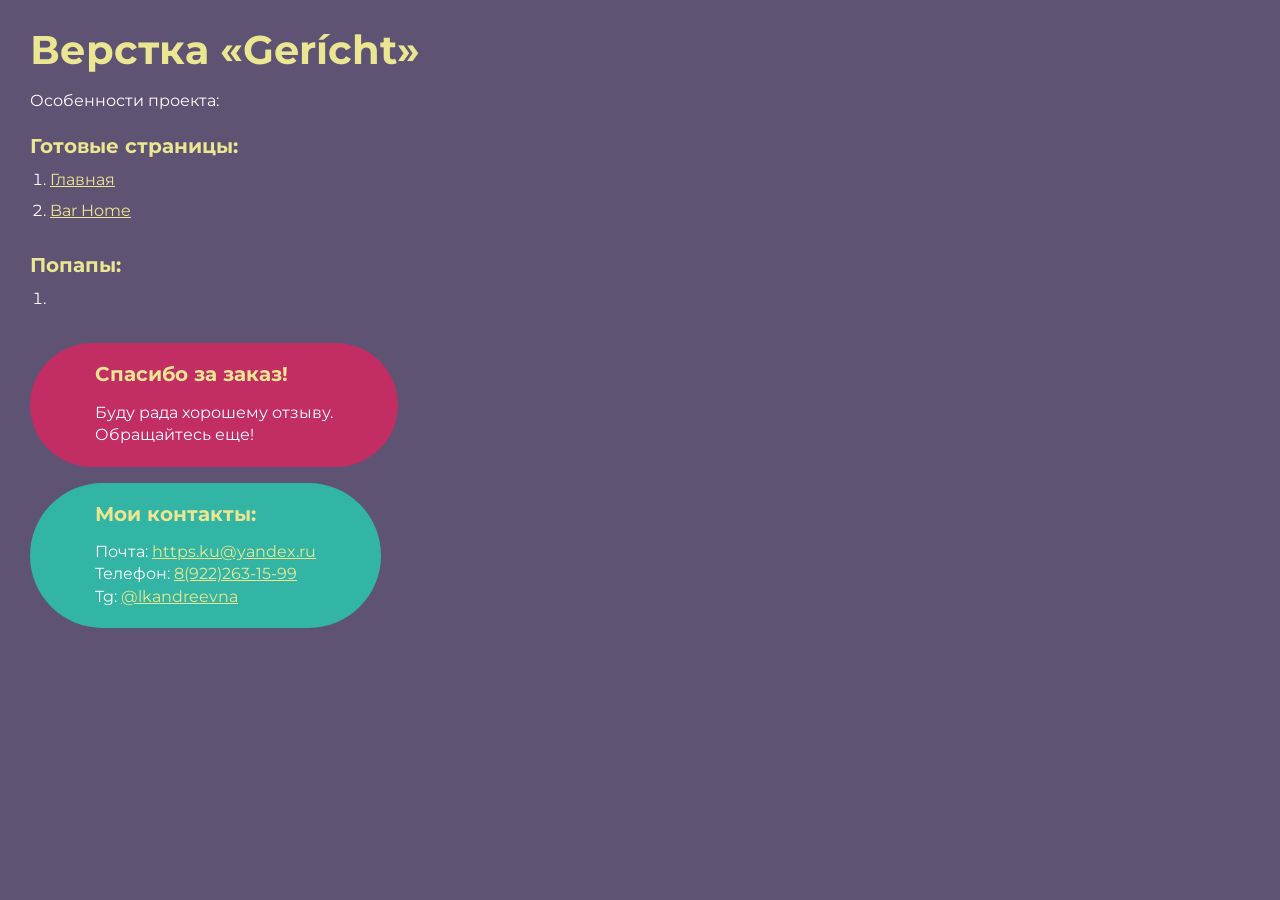
<file: index.html>
<!DOCTYPE html>
<html>

<head>
	<meta charset="UTF-8">
	<meta name="viewport" content="width=device-width, initial-scale=1.0">
	<title>Верстка «Gerícht»</title>
</head>


<style>
	@charset "UTF-8";
	@import url("https://fonts.googleapis.com/css?family=Montserrat:regular,700&display=swap");

	*,
	*::before,
	*::after {
		padding: 0px;
		margin: 0px;
		border: 0px;
		box-sizing: border-box;
	}

	html,
	body {
		height: 100%;
		margin: 0;
		padding: 0;
		min-width: 320px;
		width: 100%;
		color: #fff;
		background-color: #5e5373;
	}

	body {
		font-family: Montserrat;
		font-size: 100%;
		line-height: 1;
		font-size: 1rem;
	}

	a {
		text-decoration: underline;
		color: #ebe691
	}

	a:visited {
		text-decoration: underline;
		color: #aaa768;
	}

	a:hover {
		text-decoration: none;
	}

	ul li {
		list-style: none;
	}

	img {
		vertical-align: top;
	}

	.wrapper {
		width: 100%;
		min-height: 100%;
		overflow: hidden;
	}

	.rootpage {
		padding: 30px;
		display: flex;
		flex-direction: column;
		align-items: flex-start;
	}

	@media (max-width: 767px) {
		.rootpage {
			padding: 30px 15px;
		}
	}

	h1 {
		color: #ebe691;
		font-size: 2.5rem;
		margin: 0px 0px 1.25rem 0px;
	}

	@media (max-width: 767px) {
		h1 {
			font-size: 1.85rem;
			margin: 0px 0px 1.25rem 0px;
		}
	}

	h2 {
		color: #ebe691;
		font-size: 1.25rem;
		margin: 0px 0px 1rem 0px;
	}

	@media (max-width: 767px) {
		h2 {
			font-size: 1.125rem;
			margin: 0px 0px 1rem 0px;
		}
	}

	.rootpage__info {
		line-height: 140%;
		margin: 0px 0px 1.5rem 0px;
	}

	.rootpage__list {
		margin: 0px 0px 2.25rem 1.25rem;
	}

	.rootpage__list li:not(:last-child) {
		margin: 0px 0px 15px 0px;
	}

	.rootpage__contacts,
	.rootpage__tnx {
		border-radius: 200px;
		padding: 20px 65px;
		line-height: 140%;
	}

	@media (max-width: 767px) {

		.rootpage__contacts,
		.rootpage__tnx {
			border-radius: 40px;
			padding: 20px;
		}
	}

	.rootpage__contacts {
		background: #32b5a4;

	}

	.rootpage__contacts a {
		color: #ebe691;
	}

	.rootpage__tnx {
		background: #c22d63;
		margin: 0px 0px 1rem 0px;
	}
</style>





<body>
	<div class="rootpage">
		<h1>Верстка «Gerícht»</h1>
		<div class="rootpage__info">
			Особенности проекта:
		</div>
		<h2>Готовые страницы:</h2>
		<ol class="rootpage__list">
			<li><a target="_blank" href="home.html">Главная</a></li>
			<li><a target="_blank" href="bar.html">Bar Home</a></li>
		</ol>
		<h2>Попапы:</h2>
		<ol class="rootpage__list">
			<li><a target="_blank" href="home.html#"></a></li>
		</ol>
		<div class="rootpage__tnx">
			<h2>Спасибо за заказ!</h2>
			<p>Буду рада хорошему отзыву.</p>
			<p>Обращайтесь еще!</p>
		</div>
		<div class="rootpage__contacts">
			<h2>Мои контакты:</h2>
			<p>Почта: <a href="mailto:email@gmail.com">https.ku@yandex.ru</a></p>
			<p>Телефон: <a href="tel:8800800800">8(922)263-15-99</a></p>
			<p>Tg: <a href="">@lkandreevna</a></p>
		</div>
	</div>
</body>

</html>
</file>
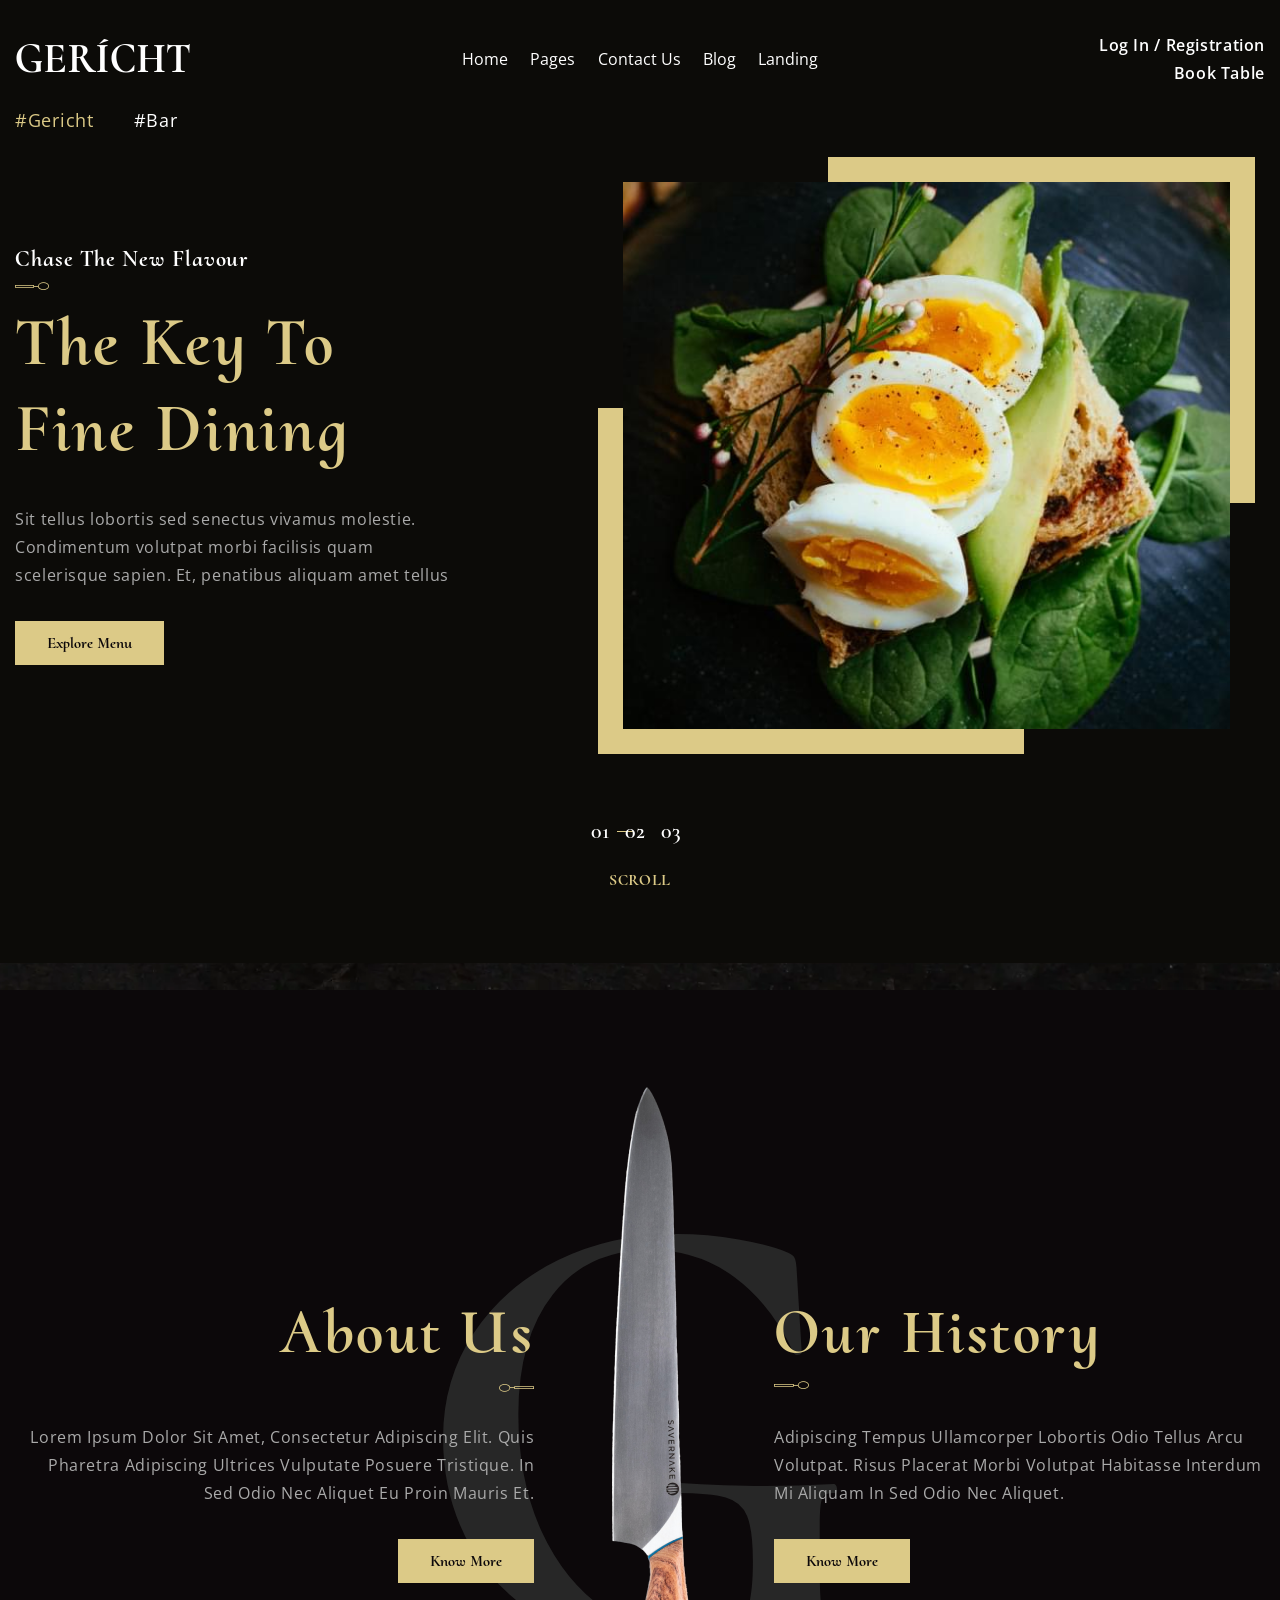
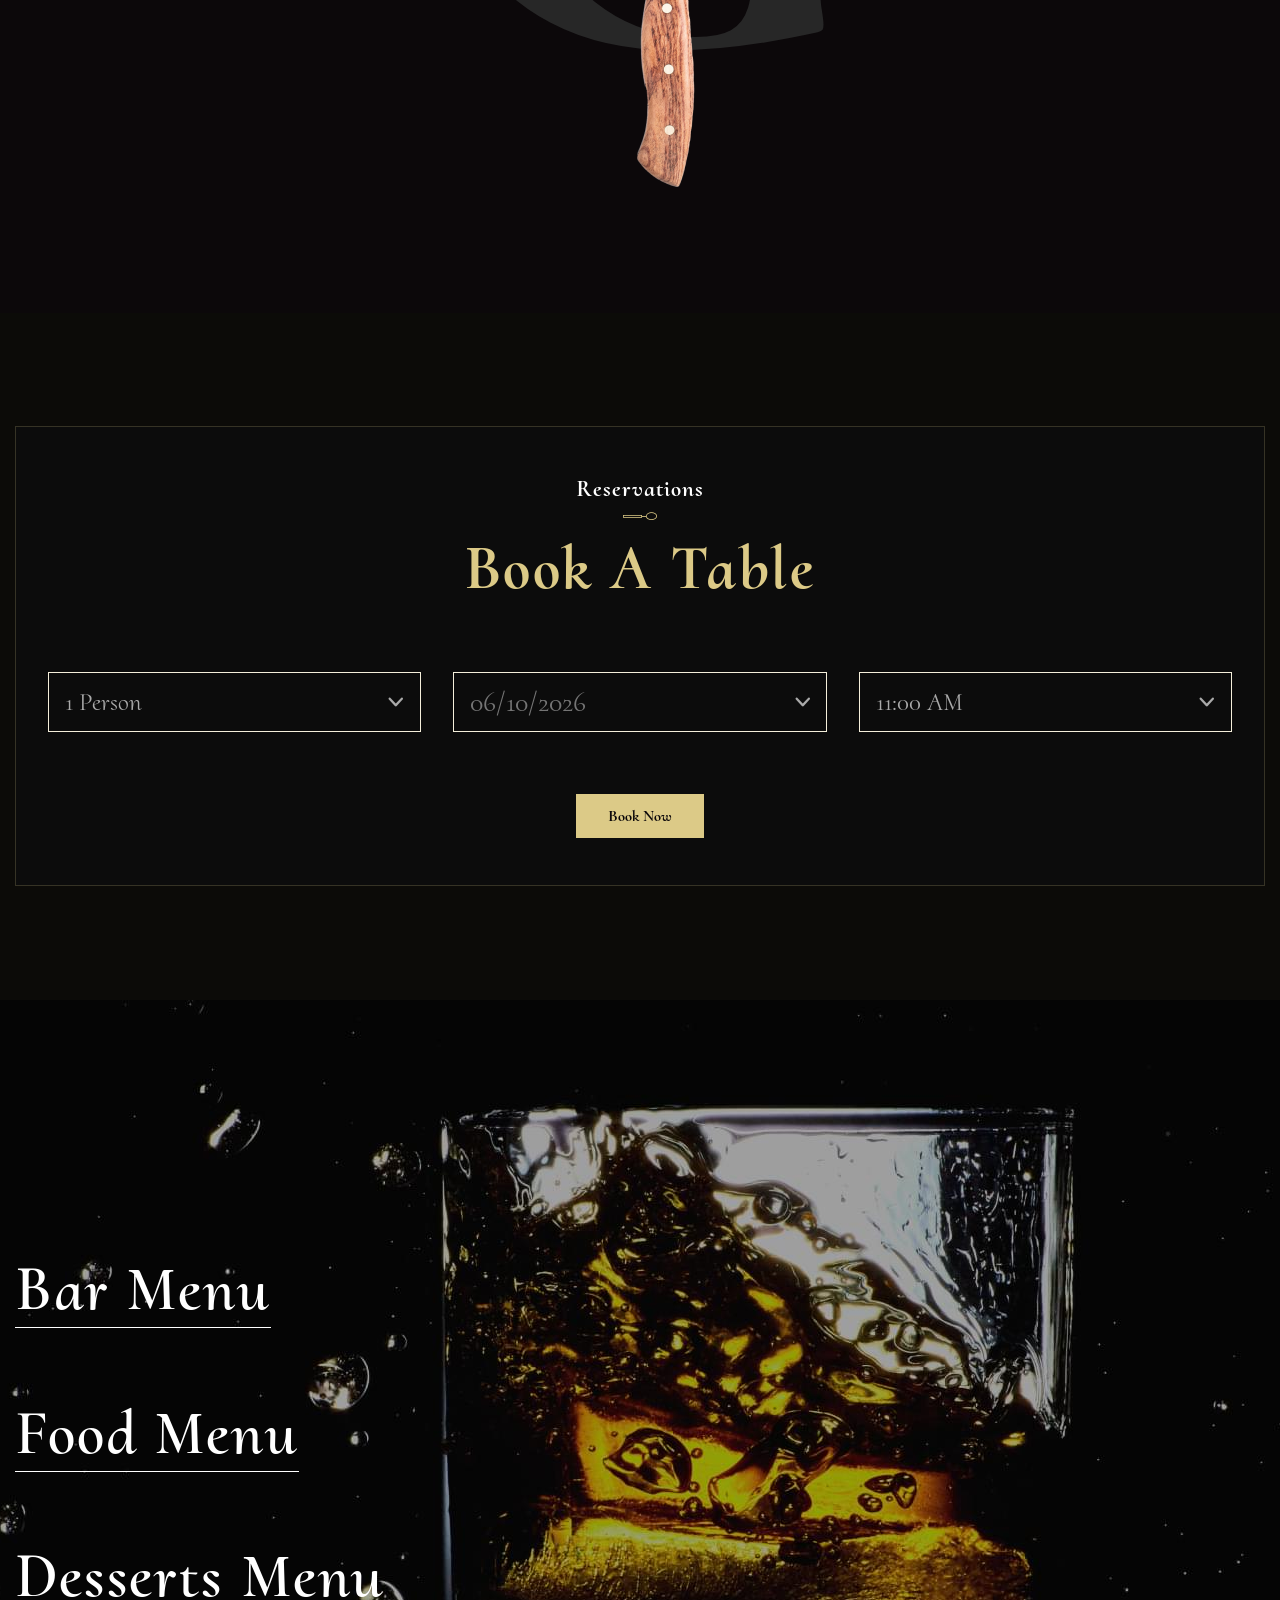
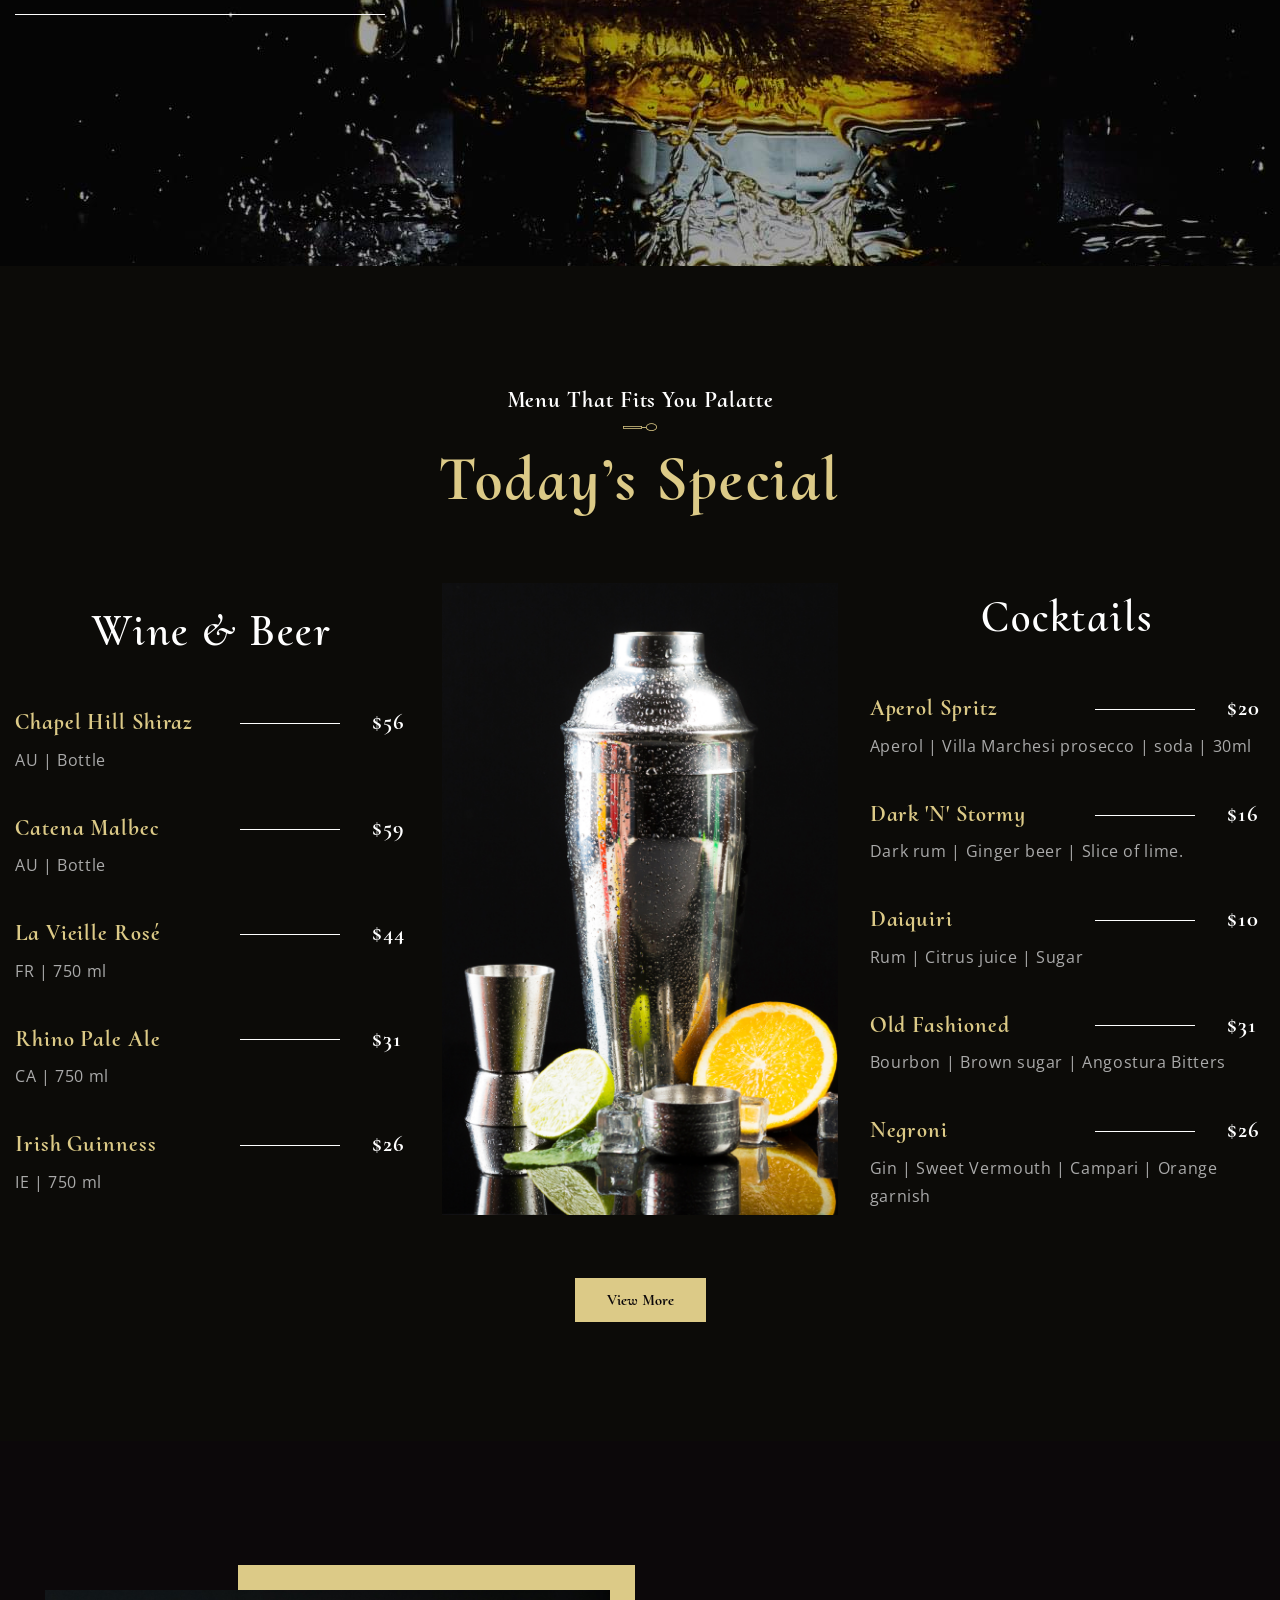
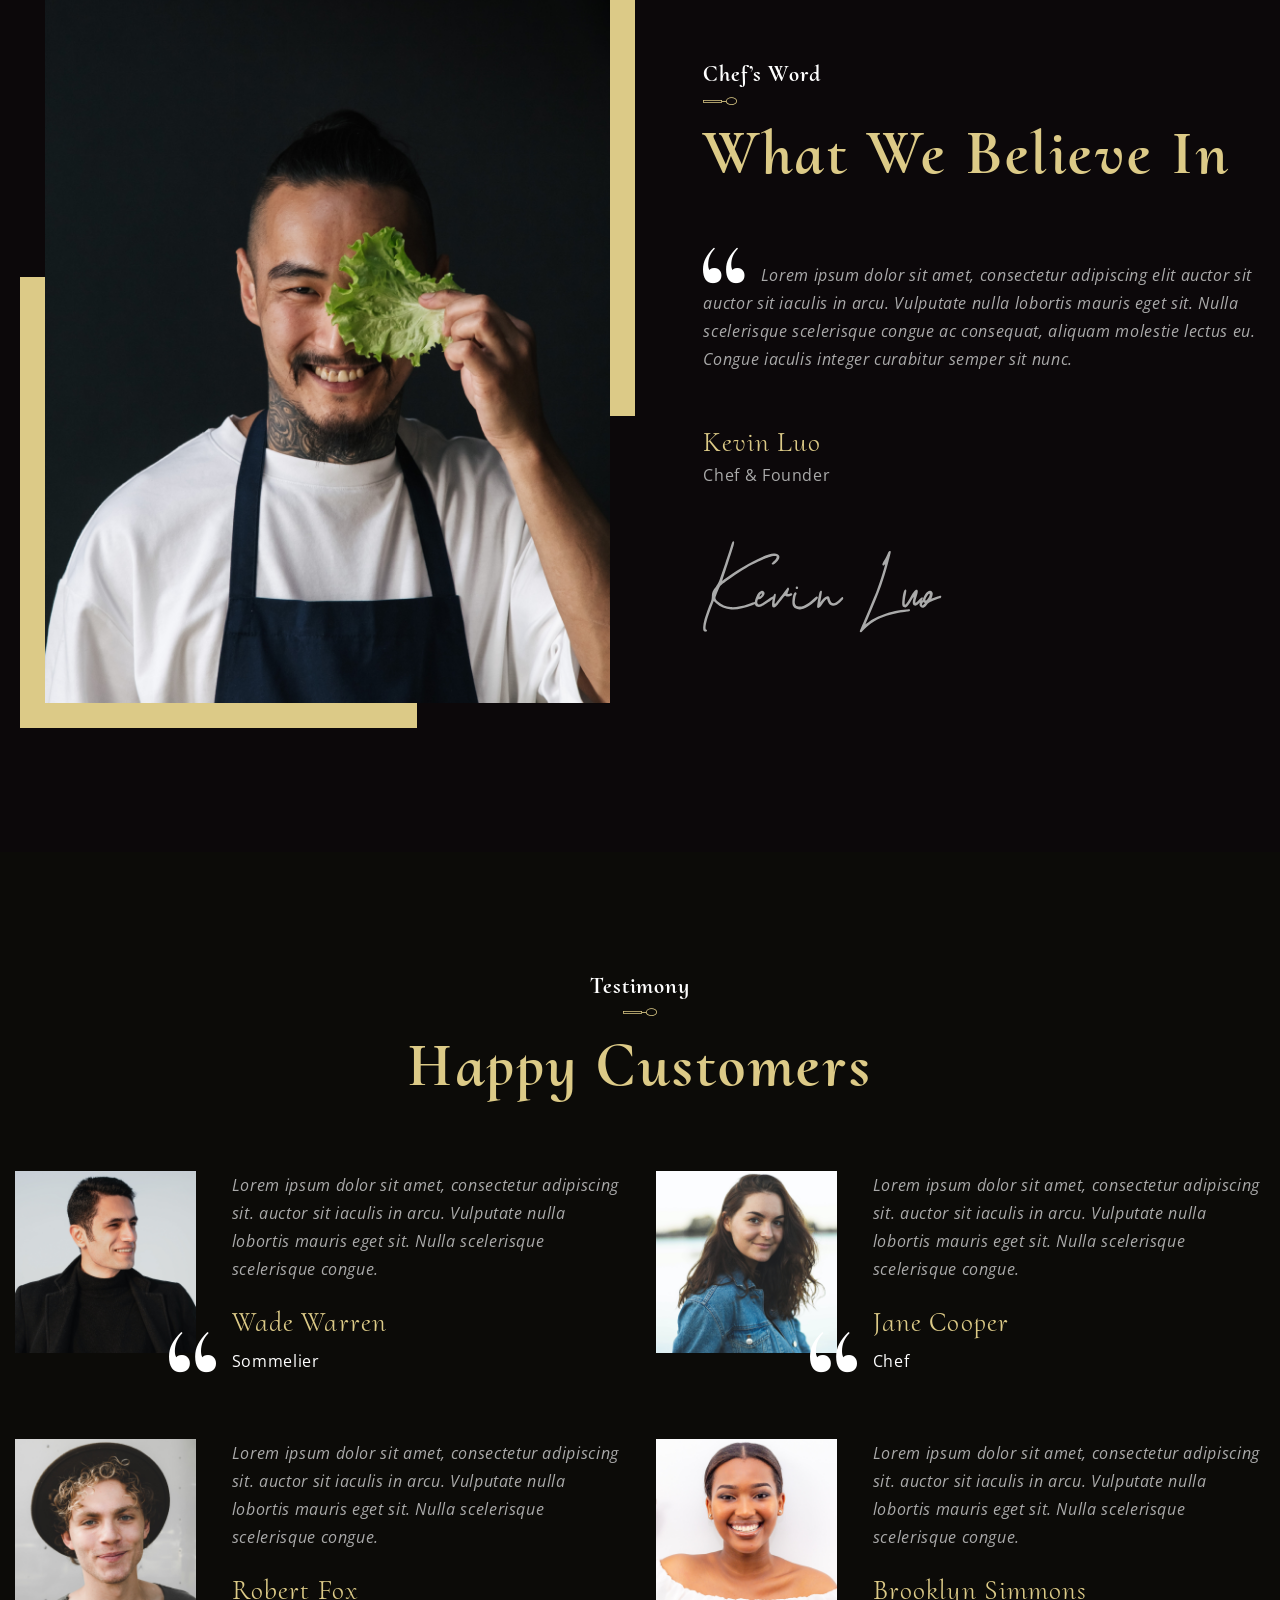
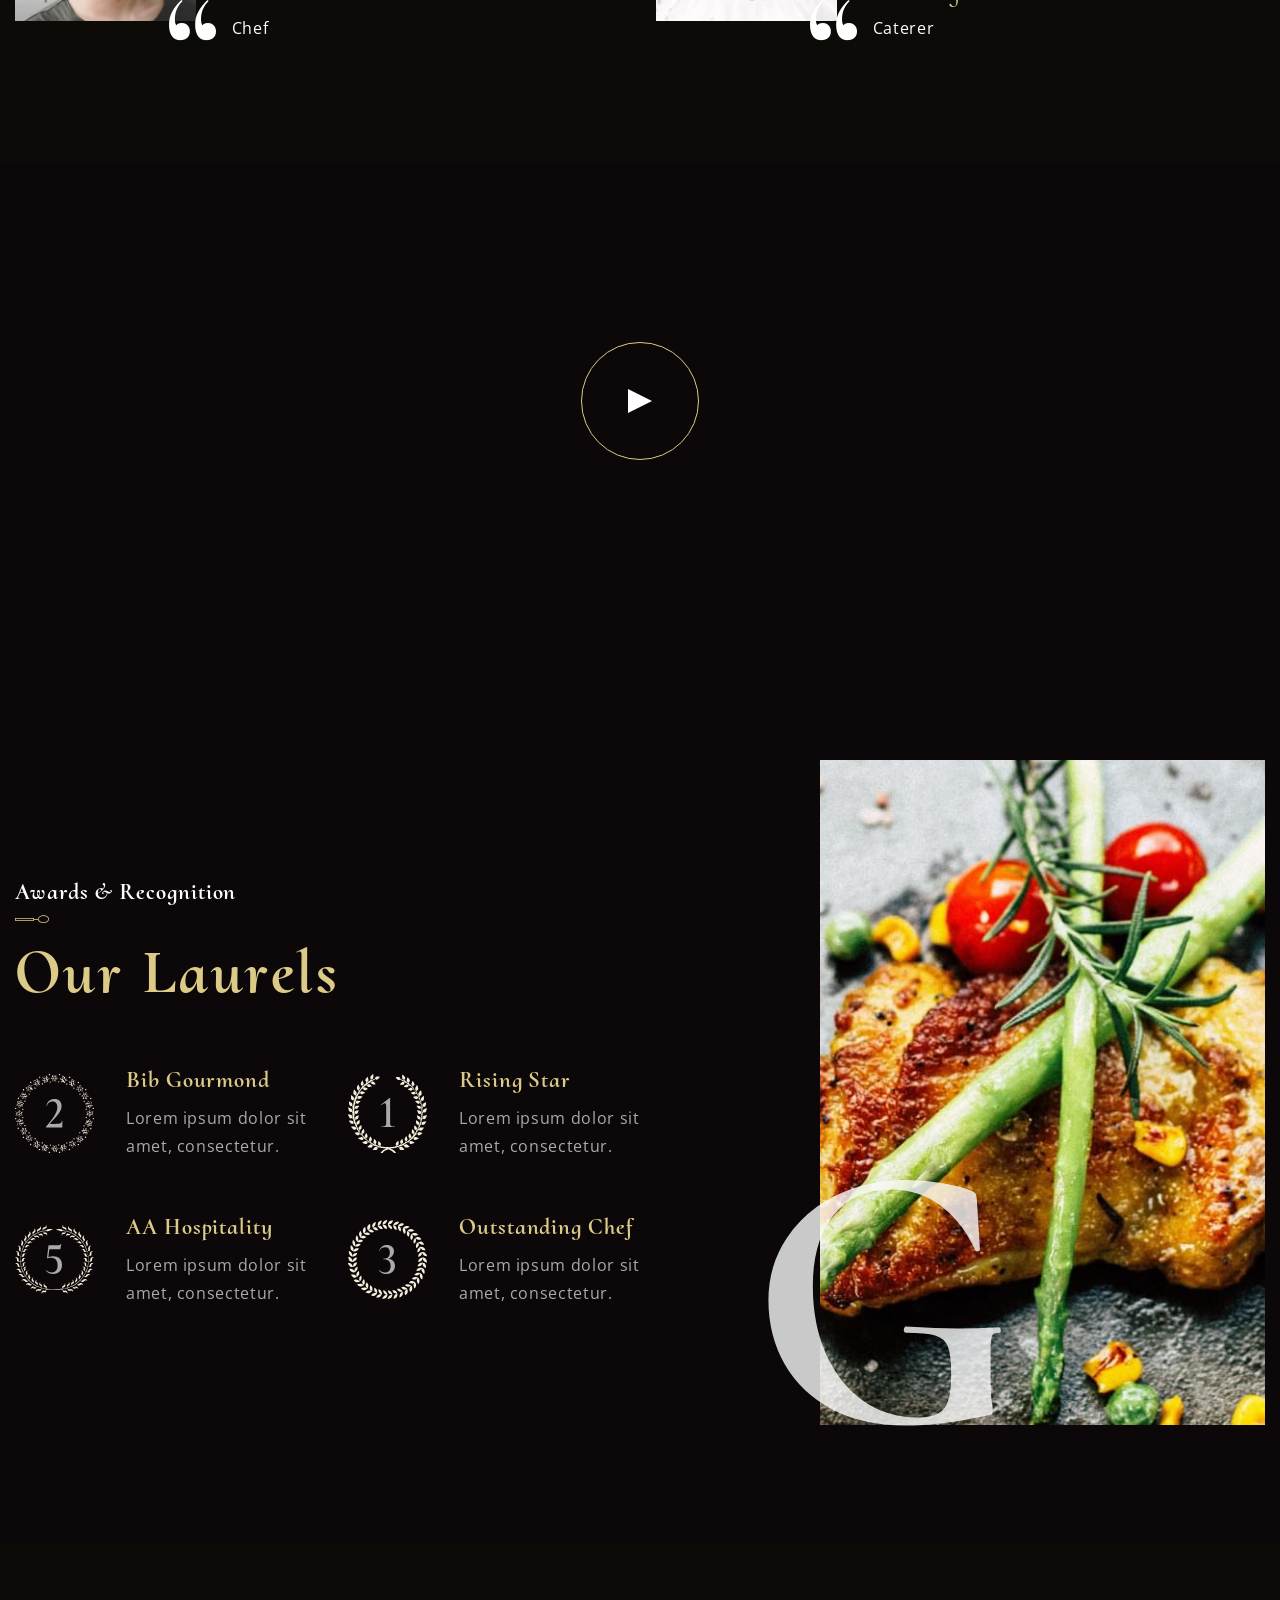
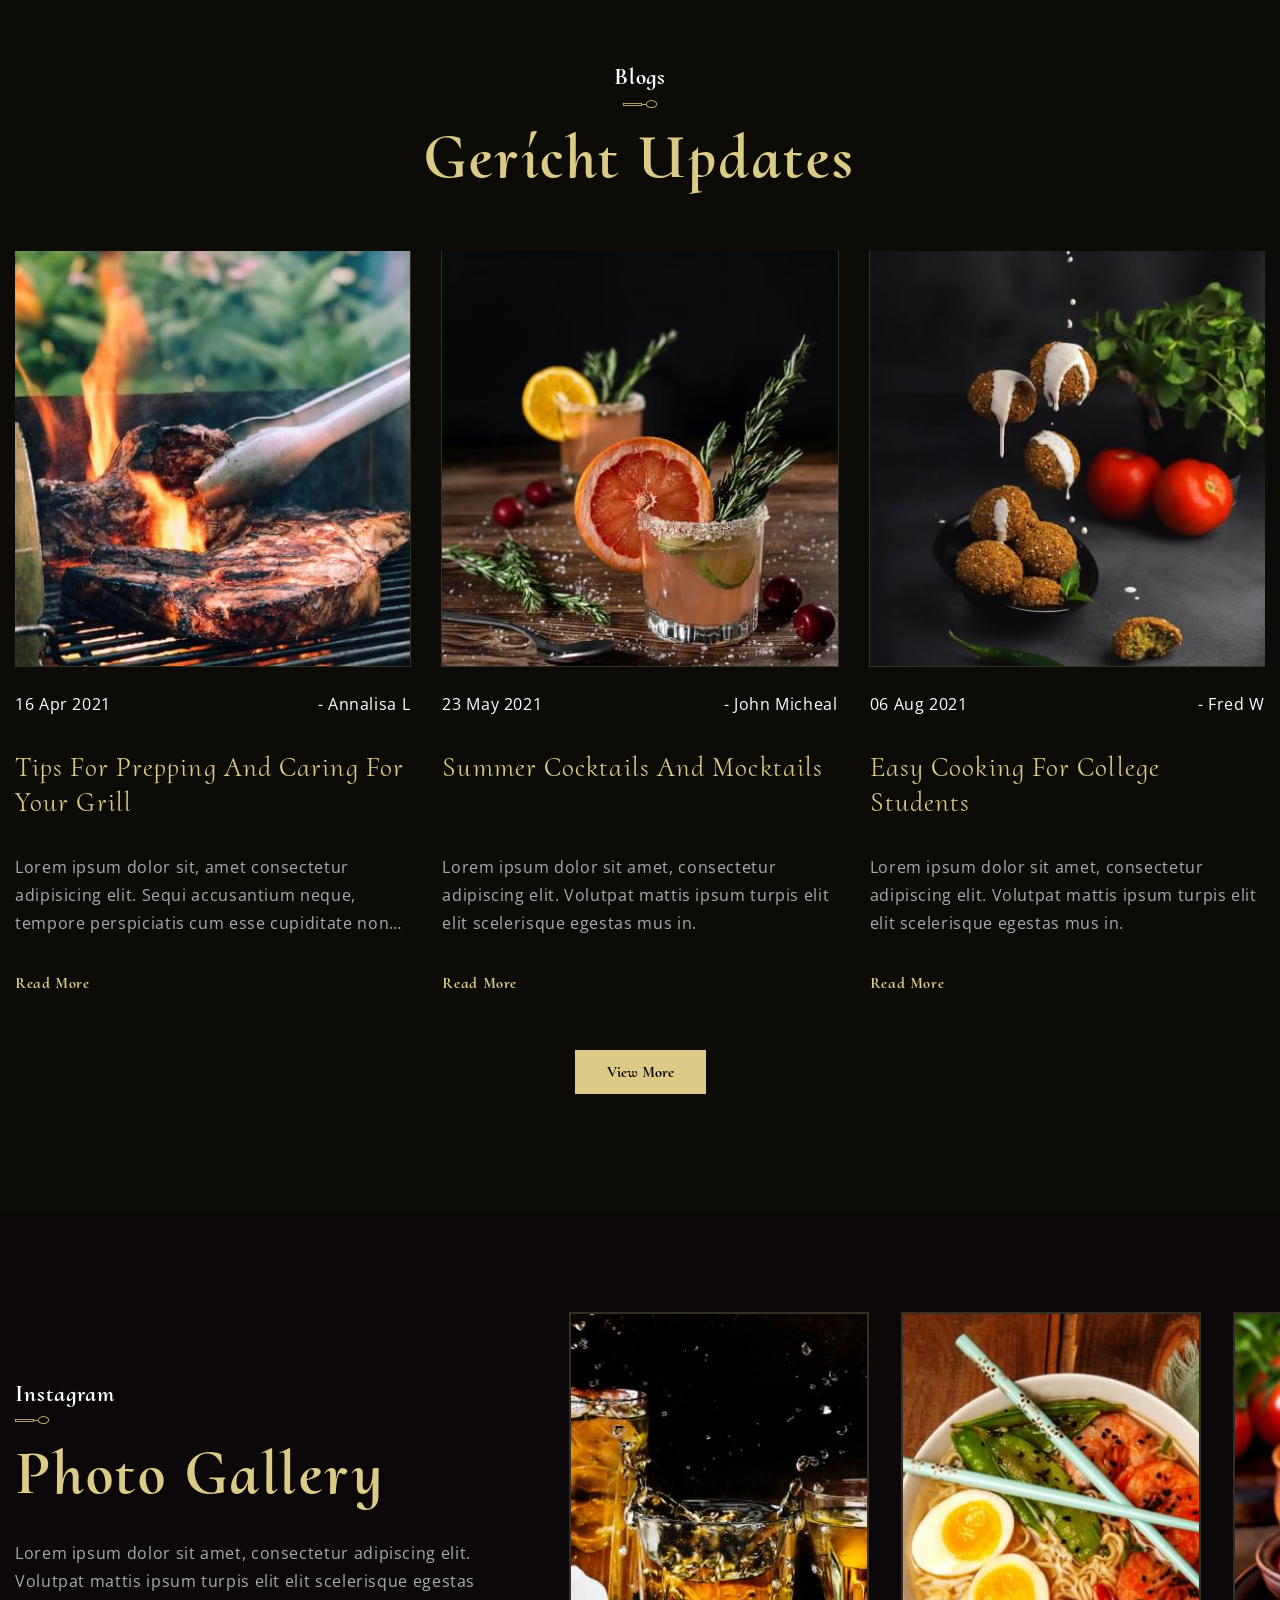
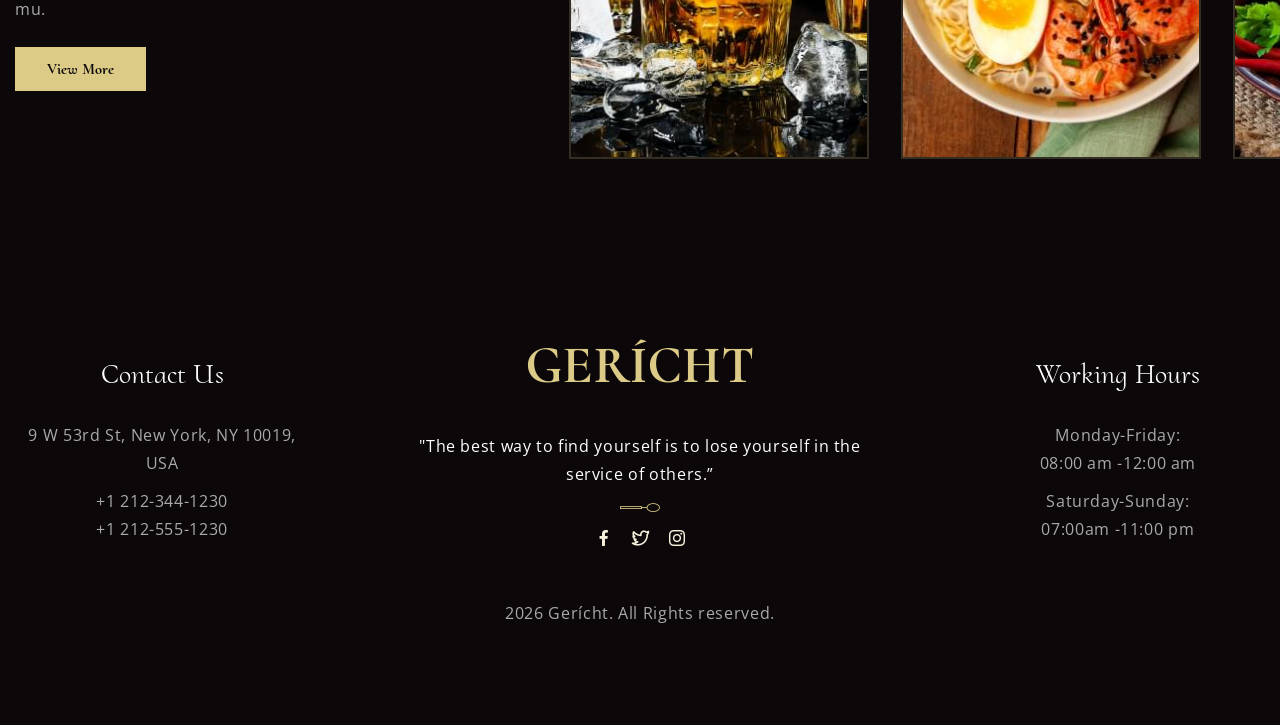
<file: home.html>
<!--! 1 - РАЗОБРАТЬСЯ СО СЛАЙДЕРОМ + БУЛЛЕТАМИ + ПАДДИНГОМ В .slide-main-slider  !!!!  ЕТИТЬ ТВОЮ МАХАЛАЙКУ  -->



<!DOCTYPE html>
<html lang="ru">

<head>
	<title>Restaurant Home</title>
	<meta charset="UTF-8">
	<meta name="format-detection" content="telephone=no">
	<link rel="stylesheet" href="css/style.min.css">
	<link rel="shortcut icon" href="favicon.ico">
	<!-- <meta name="robots" content="noindex, nofollow"> -->
	<meta name="viewport" content="width=device-width, initial-scale=1.0">
</head>

<body>
	<div class="wrapper">
		<header data-scroll="200" data-scroll-show class="header">
			<div class="header__container header__container_wide">



				<div class="header__column header__column_logo">
					<a href="" class="header__logo">
						Gerícht
					</a>
				</div>
				<div class="header__column header__column_menu">
					<div class="header__list menu">
						<nav class="menu__body">
							<ul class="menu__list">
								<li class="menu__item"><a href="" class="menu__link">Home</a></li>
								<li class="menu__item"><a href="" class="menu__link">Pages</a></li>
								<li class="menu__item"><a href="" class="menu__link">Contact Us</a></li>
								<li class="menu__item"><a href="" class="menu__link">Blog</a></li>
								<li class="menu__item"><a href="" class="menu__link">Landing</a></li>
							</ul>
						</nav>
					</div>

				</div>


				<div data-da=".menu__body, 500" class="header__column header__column_auth">
					<ul class="header__auth auth-header">
						<li class="auth-header__item"><a href="" class="auth-header__link">Log in / registration</a></li>
						<li class="auth-header__item"><a href="" class="auth-header__link">book table</a></li>
					</ul>
				</div>

				<button class="icon-menu"><span></span></button>

			</div>
		</header>



		<main class="mainpage">

			<section data-fullscreen class="mainpage__slider main-slider">



				<div class="main-slider__container main-slider__container_wide">
					<div class="main-slider__container body-main-slider">

						<div class="body-main-slider__swiper">
							<!-- ! ТУТ ПЕРВЫЙ ЭЛЕМЕНТ СЛАЙДЕРА -->
							<div class="body-main-slider__slide slide-main-slider">
								<div class="slide-main-slider__content">
									<div class="slide-main-slider__header block-header block-header_big block-header_left">
										<div class="block-header__sub-title">Chase the new Flavour</div>
										<h2 class="block-header__title ">
											The key to Fine dining
										</h2>
									</div>
									<div class="slide-main-slider__text">
										Sit tellus lobortis sed senectus vivamus molestie. Condimentum volutpat
										morbi facilisis quam scelerisque sapien. Et, penatibus aliquam amet
										tellus
									</div>
									<a href="" class="slide-main-slider__button button">Explore Menu</a>
								</div>

								<div class="slide-main-slider__image-ibg">
									<img src="img/mainpage/main-slider/01.jpg" alt="Картинка-еды">
								</div>
							</div>
							<!-- ! ТУТ ВТОРОЙ ЭЛЕМЕНТ СЛАЙДЕРА -->
							<div class="body-main-slider__slide slide-main-slider">
								<div class="slide-main-slider__content">
									<div class="slide-main-slider__header block-header block-header_big block-header_left">
										<div class="block-header__sub-title">Chase the new Flavour</div>
										<h2 class="block-header__title ">
											The key to Fine dining to Fine
										</h2>
									</div>
									<div class="slide-main-slider__text">
										Sit tellus lobortis sed senectus vivamus molestie.
									</div>
									<a href="" class="slide-main-slider__button button">Explore Menu</a>
								</div>

								<div class="slide-main-slider__image-ibg">
									<img src="img/mainpage/main-slider/02.jpg" alt="Картинка-еды">
								</div>
							</div>
							<!-- ! ТУТ ТРЕТИЙ ЭЛЕМЕНТ СЛАЙДЕРА -->
							<div class="body-main-slider__slide slide-main-slider">
								<div class="slide-main-slider__content">
									<div class="slide-main-slider__header block-header block-header_big block-header_left">
										<div class="block-header__sub-title">Chase the new Flavour</div>
										<h2 class="block-header__title ">
											The key
										</h2>
									</div>
									<div class="slide-main-slider__text">
										Lorem ipsum dolor sit amet consectetur, adipisicing elit. Dolorem sint molestiae
										similique necessitatibus, commodi sequi saepe, velit aliquid mollitia modi eius
										ipsam laboriosam non quis consectetur. Odit voluptatem fugit iure obcaecati
										iusto laudantium adipisci quo similique recusandae modi quisquam incidunt
										reprehenderit quis est repudiandae deserunt quae nam rerum, ut sunt praesentium
										maiores sequi! Sapiente ex harum quasi.
									</div>
									<a href="" class="slide-main-slider__button button">Explore Menu</a>
								</div>

								<div class="slide-main-slider__image-ibg">
									<img src="img/mainpage/main-slider/03.jpg" alt="Картинка-еды">
								</div>
							</div>




						</div>

						<div class="body-main-slider__controll">тут буллеты</div> <!-- тут буллеты -->


					</div>

					<nav class="main-slider__menu menu-main-slider" data-da=".body-main-slider, 1477, 0">
						<!-- <nav class="main-slider__menu menu-main-slider"> -->
						<a href="" class="menu-main-slider__text menu-main-slider__text_current">#Gericht</a>
						<a href="" class="menu-main-slider__text">#Bar</a>
					</nav>

					<a type="button" class="main-slider__scroll scroll" data-da=".body-main-slider, 1477" href="#2">
						Scroll
					</a>
				</div>

			</section>


			<section class="mainpage__about about-section">
				<div class="about-section__container">

					<div class="about-section__content block-header">
						<h3 class="about-section__title block-header__title">About Us</h3>
						<div class="about-section__text">
							Lorem ipsum dolor sit amet, consectetur adipiscing elit. Quis pharetra adipiscing ultrices
							vulputate posuere tristique. In sed odio nec aliquet eu proin mauris et.
						</div>
						<button class="about-section__button button">Know more</button>
					</div>

					<div class="about-section__knife">
						<img src="img/mainpage/about/knife.png" alt="Нож">
					</div>

					<div class="about-section__content block-header">
						<h3 class="about-section__title block-header__title">Our History</h3>
						<div class="about-section__text">
							Adipiscing tempus ullamcorper lobortis odio tellus arcu volutpat. Risus placerat morbi
							volutpat habitasse interdum mi aliquam In sed odio nec aliquet.
						</div>
						<button class="about-section__button button">Know more</button>
					</div>

				</div>
			</section>

			<section class="book">
				<div class="book__container">
					<div class="book__body">
						<div class="book__header block-header">
							<div class="block-header__sub-title">Reservations</div>
							<h2 class="block-header__title ">Book A Table</h2>
						</div>
						<form data-dev data-popup-massage="#formMessage" method="POST" action="#" action="" class="book__form form-book">
							<div class="form-book__items">
								<div class="form-book__item">
									<select name="form[]" id="" class="form">
										<option value="1" selected>1 Person</option>
										<option value="2">2 Person</option>
										<option value="3">3 Person</option>
										<option value="4">4 Person</option>
										<option value="5">More 4 Person</option>
									</select>
								</div>
								<div class="form-book__item">
									<div class="form-book__input _icon-select-arrow">
										<input autocomplete="off" type="text" name="form[]" data-error="Ошибка" data-required placeholder="06/10/2026" data-calendar class="input-dark">
									</div>
								</div>
								<div class="form-book__item">
									<select name="form[]" id="" class="form">
										<option value="1" selected>11:00 AM</option>
										<option value="2">12:00 AM</option>
										<option value="3">1:00 PM</option>
										<option value="4">2:00 PM</option>
										<option value="5">3:00 PM</option>
										<option value="6">4:00 PM</option>
									</select>
								</div>
							</div>
						</form>
						<button class="book__button button">Book now</button>
					</div>
				</div>
			</section>

			<div class="menu-block">
				<div class="menu-block__container menu-block__container_wide">
					<ul class="menu-block__list">
						<li class="menu-block__item"><a href="" class="menu-block__link">bar menu</a></li>
						<li class="menu-block__item"><a href="" class="menu-block__link">Food Menu</a></li>
						<li class="menu-block__item"><a href="" class="menu-block__link">Desserts Menu</a></li>
					</ul>
				</div>
				<div class="menu-block__background">
					<img src="img/mainpage/menu-block/background.jpg" alt="Меню">
				</div>
			</div>

			<section class="mainpage__menu-special special-menu">
				<div class="special-menu__container">

					<div class="special-menu__header block-header">
						<div class="special-menu__sub-title block-header__sub-title">Menu that fits you palatte</div>
						<div class="special-menu__title block-header__title">Today’s Special</div>
					</div>

					<div class="special-menu__body">
						<div class="special-menu__table table-special">

							<div class="table-special__title">Wine & Beer</div>

							<div class="table-special__body">
								<div class="table-special__item">
									<div class="table-special__header">
										<div class="table-special__name">Chapel Hill Shiraz</div>
										<div class="table-special__price">$56</div>
									</div>
									<div class="table-special__text">AU | Bottle</div>
								</div>
								<div class="table-special__item">
									<div class="table-special__header">
										<div class="table-special__name">Catena Malbec</div>
										<div class="table-special__price">$59</div>
									</div>
									<div class="table-special__text">AU | Bottle</div>
								</div>
								<div class="table-special__item">
									<div class="table-special__header">
										<div class="table-special__name">La Vieille Rosé</div>
										<div class="table-special__price">$44</div>
									</div>
									<div class="table-special__text">FR | 750 ml</div>
								</div>
								<div class="table-special__item">
									<div class="table-special__header">
										<div class="table-special__name">Rhino Pale Ale</div>
										<div class="table-special__price">$31</div>
									</div>
									<div class="table-special__text">CA | 750 ml</div>
								</div>
								<div class="table-special__item">
									<div class="table-special__header">
										<div class="table-special__name">Irish Guinness</div>
										<div class="table-special__price">$26</div>
									</div>
									<div class="table-special__text">IE | 750 ml</div>
								</div>
							</div>

						</div>

						<div class="special-menu__image">
							<img src="img/mainpage/special-menu/1.png" alt="Картинка для специального меню / Бар">
						</div>

						<div class="special-menu__table table-special">

							<div class="table-special__title">Cocktails</div>

							<div class="table-special__body">
								<div class="table-special__item">
									<div class="table-special__header">
										<div class="table-special__name">Aperol Spritz</div>
										<div class="table-special__price">$20</div>
									</div>
									<div class="table-special__text">Aperol | Villa Marchesi prosecco | soda | 30ml
									</div>
								</div>
								<div class="table-special__item">
									<div class="table-special__header">
										<div class="table-special__name">Dark 'N' Stormy</div>
										<div class="table-special__price">$16</div>
									</div>
									<div class="table-special__text">Dark rum | Ginger beer | Slice of lime. </div>
								</div>
								<div class="table-special__item">
									<div class="table-special__header">
										<div class="table-special__name">Daiquiri</div>
										<div class="table-special__price">$10</div>
									</div>
									<div class="table-special__text">Rum | Citrus juice | Sugar</div>
								</div>
								<div class="table-special__item">
									<div class="table-special__header">
										<div class="table-special__name">Old Fashioned</div>
										<div class="table-special__price">$31</div>
									</div>
									<div class="table-special__text">Bourbon | Brown sugar | Angostura Bitters</div>
								</div>
								<div class="table-special__item">
									<div class="table-special__header">
										<div class="table-special__name">Negroni</div>
										<div class="table-special__price">$26</div>
									</div>
									<div class="table-special__text">Gin | Sweet Vermouth | Campari | Orange garnish
									</div>
								</div>
							</div>

						</div>
					</div>

					<button class="special-menu__button button">View More</button>

				</div>
			</section>


			<section class="mainpage__chef-founder founder-chef">
				<div class="founder-chef__container">
					<div class="founder-chef__img-ibg">
						<img src="img/mainpage/founder-chef/chef.png" alt="Портрет шефа-основателя">
					</div>
					<div class="founder-chef__content">
						<div class="founder-chef__header block-header" data-da=".founder-chef__container, 991.98, 0">
							<div class="founder-chef__sub-title block-header__sub-title">Chef’s Word</div>
							<div class="founder-chef__title block-header__title">What we believe in</div>
						</div>
						<div class="founder-chef__text">
							Lorem ipsum dolor sit amet, consectetur adipiscing elit auctor sit auctor sit iaculis in
							arcu. Vulputate nulla lobortis mauris eget sit. Nulla scelerisque
							scelerisque congue ac consequat, aliquam molestie lectus eu. Congue iaculis integer
							curabitur semper sit nunc.
						</div>
						<div class="founder-chef__info">
							<div class="founder-chef__name">Kevin Luo</div>
							<div class="founder-chef__post">Chef & Founder</div>
						</div>
						<div class="founder-chef__autograph">
							<img src="img/mainpage/founder-chef/autograph.svg" alt="Автограф основателя">
						</div>
					</div>
				</div>
			</section>


			<section class="mainpage__custumers happy-custumers">
				<div class="happy-custumers__container">

					<div class="happy-custumers__header block-header">
						<div class="happy-custumers__sub-title block-header__sub-title">Testimony</div>
						<div class="happy-custumers__title block-header__title">Happy customers</div>
					</div>

					<div class="happy-custumers__content">

						<div class="happy-custumers__item">
							<div class="happy-custumers__img-ibg">
								<img src="img/mainpage/happy-custumers/1.png" alt="">
							</div>
							<div class="happy-custumers__body">
								<div class="happy-custumers__text">
									Lorem ipsum dolor sit amet, consectetur adipiscing sit. auctor sit iaculis in arcu.
									Vulputate nulla lobortis mauris eget sit. Nulla scelerisque scelerisque congue.
								</div>
								<div class="happy-custumers__name">Wade Warren</div>
								<div class="happy-custumers__post">Sommelier</div>
							</div>
						</div>

						<div class="happy-custumers__item">
							<div class="happy-custumers__img-ibg">
								<img src="img/mainpage/happy-custumers/2.png" alt="">
							</div>
							<div class="happy-custumers__body">
								<div class="happy-custumers__text">
									Lorem ipsum dolor sit amet, consectetur adipiscing sit. auctor sit iaculis in arcu.
									Vulputate nulla lobortis mauris eget sit. Nulla scelerisque scelerisque congue.
								</div>
								<div class="happy-custumers__name">Jane Cooper</div>
								<div class="happy-custumers__post">Chef</div>
							</div>
						</div>

						<div class="happy-custumers__item">
							<div class="happy-custumers__img-ibg">
								<img src="img/mainpage/happy-custumers/3.png" alt="">
							</div>
							<div class="happy-custumers__body">
								<div class="happy-custumers__text">
									Lorem ipsum dolor sit amet, consectetur adipiscing sit. auctor sit iaculis in arcu.
									Vulputate nulla lobortis mauris eget sit. Nulla scelerisque scelerisque congue.
								</div>
								<div class="happy-custumers__name">Robert Fox</div>
								<div class="happy-custumers__post">Chef</div>
							</div>
						</div>

						<div class="happy-custumers__item">
							<div class="happy-custumers__img-ibg">
								<img src="img/mainpage/happy-custumers/4.png" alt="">
							</div>
							<div class="happy-custumers__body">
								<div class="happy-custumers__text">
									Lorem ipsum dolor sit amet, consectetur adipiscing sit. auctor sit iaculis in arcu.
									Vulputate nulla lobortis mauris eget sit. Nulla scelerisque scelerisque congue.
								</div>
								<div class="happy-custumers__name">Brooklyn Simmons</div>
								<div class="happy-custumers__post">Caterer</div>
							</div>
						</div>
					</div>
				</div>
			</section>

			<div data-watch="video" class="video-module">
				<video id="video-module" class="video-module__item" data-full="files/main.mp4" data-src="files/preview.mp4" muted></video>
			</div>

			<section class="mainpage__recognition recognition">
				<div class="recognition__container">

					<div class="recognition__content">
						<div class="recognition__header block-header">
							<div class="recognition__sub-title block-header__sub-title">Awards & recognition</div>
							<h2 class="recognition__title block-header__title">Our Laurels</h2>
						</div>

						<div class="recognition__items">

							<div class="recognition__item">
								<div class="recognition__img">
									<img src="img/mainpage/recognition/01.svg" alt="">
								</div>
								<div class="recognition__body">
									<div class="recognition__name">Bib Gourmond</div>
									<div class="recognition__texto">Lorem ipsum dolor sit amet, consectetur.</div>
								</div>
							</div>

							<div class="recognition__item">
								<div class="recognition__img">
									<img src="img/mainpage/recognition/02.svg" alt="">
								</div>
								<div class="recognition__body">
									<div class="recognition__name">Rising Star</div>
									<div class="recognition__text">Lorem ipsum dolor sit amet, consectetur.</div>
								</div>
							</div>

							<div class="recognition__item">
								<div class="recognition__img">
									<img src="img/mainpage/recognition/03.svg" alt="">
								</div>
								<div class="recognition__body">
									<div class="recognition__name">AA Hospitality</div>
									<div class="recognition__text">Lorem ipsum dolor sit amet, consectetur.</div>
								</div>
							</div>

							<div class="recognition__item">
								<div class="recognition__img">
									<img src="img/mainpage/recognition/04.svg" alt="">
								</div>
								<div class="recognition__body">
									<div class="recognition__name">Outstanding Chef</div>
									<div class="recognition__text">Lorem ipsum dolor sit amet, consectetur.</div>
								</div>
							</div>

						</div>
					</div>

					<div class="recognition__img-ibg">
						<img src="img/mainpage/recognition/main-img.jpg" alt="">
					</div>


				</div>

			</section>

			<section class="mainpage__blogs blogs">
				<div class="blogs__container" data-showmore="items">

					<div class="blogs__header block-header">
						<div class="blogs__sub-title block-header__sub-title">blogs</div>
						<div class="blogs__title block-header__title">Gerícht updates</div>
					</div>

					<div data-showmore-content="3" class="blogs__content">

						<div class="blogs__item item-blogs ">
							<div class="item-blogs__img-ibg">
								<img src="img/mainpage/blogs/01.jpg" alt="">
							</div>
							<div class="item-blogs__body">
								<div class="item-blogs__caption">
									<div class="item-blogs__date">16 Apr 2021</div>
									<div class="item-blogs__author">- Annalisa L</div>
								</div>
								<div class="item-blogs__title">tips for prepping and caring for your grill</div>
								<div class="item-blogs__text">
									Lorem ipsum dolor sit, amet consectetur adipisicing elit. Sequi accusantium neque,
									tempore perspiciatis cum esse cupiditate non dolorum tenetur at, commodi architecto,
									veniam saepe. Velit porro illo vel veniam esse commodi omnis doloremque consectetur
									maiores fuga. Hic dignissimos voluptatibus quibusdam ipsum quam magnam repudiandae
									doloremque, repellendus, similique nisi modi provident suscipit ad expedita
									temporibus tempora quia. Velit pariatur assumenda nisi porro fugit minima impedit
									quibusdam eveniet eos dolorum! Exercitationem maiores, consequatur facere officiis
									alias eum quos. Reprehenderit deleniti officia debitis ratione excepturi adipisci
									voluptatibus quam ad in explicabo. Inventore ad exercitationem maxime tempora, atque
									distinctio saepe cupiditate ipsam est libero!
								</div>
								<div class="item-blogs__read-more">Read More</div>
							</div>
						</div>

						<div class="blogs__item item-blogs">
							<div class="item-blogs__img-ibg">
								<img src="img/mainpage/blogs/02.jpg" alt="">
							</div>
							<div class="item-blogs__body">
								<div class="item-blogs__caption">
									<div class="item-blogs__date">23 May 2021</div>
									<div class="item-blogs__author">- John Micheal</div>
								</div>
								<div class="item-blogs__title">summer cocktails and mocktails</div>
								<div class="item-blogs__text">
									Lorem ipsum dolor sit amet, consectetur adipiscing elit. Volutpat mattis ipsum
									turpis
									elit
									elit scelerisque egestas mus in.
								</div>
								<div class="item-blogs__read-more">Read More</div>
							</div>
						</div>

						<div class="blogs__item item-blogs">
							<div class="item-blogs__img-ibg">
								<img src="img/mainpage/blogs/03.jpg" alt="">
							</div>
							<div class="item-blogs__body">
								<div class="item-blogs__caption">
									<div class="item-blogs__date">06 Aug 2021</div>
									<div class="item-blogs__author">- Fred W</div>
								</div>
								<div class="item-blogs__title">easy cooking for college students</div>
								<div class="item-blogs__text">
									Lorem ipsum dolor sit amet, consectetur adipiscing elit. Volutpat mattis ipsum
									turpis
									elit
									elit scelerisque egestas mus in.
								</div>
								<div class="item-blogs__read-more">Read More</div>
							</div>
						</div>

						<div class="blogs__item item-blogs">
							<div class="item-blogs__img-ibg">
								<img src="img/mainpage/blogs/01.jpg" alt="">
							</div>
							<div class="item-blogs__body">
								<div class="item-blogs__caption">
									<div class="item-blogs__date">16 Apr 2021</div>
									<div class="item-blogs__author">- Annalisa L</div>
								</div>
								<div class="item-blogs__title">tips for prepping and caring for your grill</div>
								<div class="item-blogs__text">
									Lorem ipsum dolor sit, amet consectetur adipisicing elit. Sequi accusantium neque,
									tempore perspiciatis cum esse cupiditate non dolorum tenetur at, commodi architecto,
									veniam saepe. Velit porro illo vel veniam esse commodi omnis doloremque consectetur
									maiores fuga. Hic dignissimos voluptatibus quibusdam ipsum quam magnam repudiandae
									doloremque, repellendus, similique nisi modi provident suscipit ad expedita
									temporibus tempora quia. Velit pariatur assumenda nisi porro fugit minima impedit
									quibusdam eveniet eos dolorum! Exercitationem maiores, consequatur facere officiis
									alias eum quos. Reprehenderit deleniti officia debitis ratione excepturi adipisci
									voluptatibus quam ad in explicabo. Inventore ad exercitationem maxime tempora, atque
									distinctio saepe cupiditate ipsam est libero!
								</div>
								<div class="item-blogs__read-more">Read More</div>
							</div>
						</div>

						<div class="blogs__item item-blogs">
							<div class="item-blogs__img-ibg">
								<img src="img/mainpage/blogs/02.jpg" alt="">
							</div>
							<div class="item-blogs__body">
								<div class="item-blogs__caption">
									<div class="item-blogs__date">23 May 2021</div>
									<div class="item-blogs__author">- John Micheal</div>
								</div>
								<div class="item-blogs__title">summer cocktails and mocktails</div>
								<div class="item-blogs__text">
									Lorem ipsum dolor sit amet, consectetur adipiscing elit. Volutpat mattis ipsum
									turpis
									elit
									elit scelerisque egestas mus in.
								</div>
								<div class="item-blogs__read-more">Read More</div>
							</div>
						</div>

						<div class="blogs__item item-blogs">
							<div class="item-blogs__img-ibg">
								<img src="img/mainpage/blogs/03.jpg" alt="">
							</div>
							<div class="item-blogs__body">
								<div class="item-blogs__caption">
									<div class="item-blogs__date">06 Aug 2021</div>
									<div class="item-blogs__author">- Fred W</div>
								</div>
								<div class="item-blogs__title">easy cooking for college students</div>
								<div class="item-blogs__text">
									Lorem ipsum dolor sit amet, consectetur adipiscing elit. Volutpat mattis ipsum
									turpis
									elit
									elit scelerisque egestas mus in.
								</div>
								<div class="item-blogs__read-more">Read More</div>
							</div>
						</div>

					</div>

					<button data-showmore-button class="blogs__button button">
						<span>View More</span>
						<span>Hide</span>
					</button>


				</div>

			</section>

			<section class="mainpage__gallery gallery">
				<div class="gallery__container">

					<div class="gallery__content">
						<div class="gallery__header block-header">
							<div class="gallery__sub-title block-header__sub-title">Instagram</div>
							<h2 class="gallery__title block-header__title">Photo Gallery</h2>
						</div>

						<div class="gallery__text">Lorem ipsum dolor sit amet, consectetur adipiscing elit. Volutpat
							mattis ipsum turpis elit elit scelerisque egestas mu.</div>
						<a href="" class="gallery__button button" data-da=".gallery__container, 991.98">view more</a>
					</div>
					<div class="gallery__body">
						<div class="gallery__slider">
							<div data-gallery class="gallery__swiper">
								<a href="img/mainpage/gallery/01.jpg" class="gallery__slide-ibg">
									<img class="swiper-lazy" data-src="img/mainpage/gallery/01.jpg" alt="Картинка">
								</a>
								<a href="img/mainpage/gallery/02.jpg" class="gallery__slide-ibg">
									<img class="swiper-lazy" data-src="img/mainpage/gallery/02.jpg" alt="Картинка">
								</a>
								<a href="img/mainpage/gallery/03.jpg" class="gallery__slide-ibg">
									<img class="swiper-lazy" data-src="img/mainpage/gallery/03.jpg" alt="Картинка">
								</a>
								<a href="img/mainpage/gallery/04.jpg" class="gallery__slide-ibg">
									<img class="swiper-lazy" data-src="img/mainpage/gallery/04.jpg" alt="Картинка">
								</a>
								<a href="img/mainpage/gallery/05.jpg" class="gallery__slide-ibg">
									<img class="swiper-lazy" data-src="img/mainpage/gallery/05.jpg" alt="Картинка">
								</a>
							</div>
						</div>
					</div>


				</div>
			</section>


		</main>



		<footer class="footer">
			<div class="footer__container">
				<div class="footer__content">
					<div class="footer__column">
						<div class="footer__title">Contact Us</div>
						<div class="footer__body">
							<div class="footer__text">9 W 53rd St, New York, NY 10019, USA</div>
							<div class="footer__text">+1 212-344-1230<br>+1 212-555-1230</div>
						</div>
					</div>

					<div class="footer__column">
						<h2 class="footer__title footer__title_color-size">Gerícht</h2>
						<div class="footer__body">
							<div class="footer__text footer__text_color-white">
								"The best way to find yourself is to lose yourself in the service of others.”
							</div>
							<div class="footer__icons"><span></span></div>

						</div>

					</div>

					<div class="footer__column">
						<div class="footer__title">Working Hours</div>
						<div class="footer__body">
							<div class="footer__text">Monday-Friday:<br>08:00 am -12:00 am</div>
							<div class="footer__text">Saturday-Sunday:<br>07:00am -11:00 pm</div>
						</div>
					</div>
				</div>
				<div class="footer__text">2026 Gerícht. All Rights reserved.</div>

			</div>
		</footer>
	</div>
	<!-- <div class="hystmodal" id="myPopup" aria-hidden="true">
	<div class="hystmodal__wrap">
		<div class="hystmodal__window" role="dialog" aria-modal="true">
			<button data-hystclose class="hystmodal__close">Закрыть</button>
		</div>
	</div>
</div>
<div class="hystmodal" id="massageName" aria-hidden="true">
	<div class="hystmodal__wrap">
		<div class="hystmodal__window" role="dialog" aria-modal="true">
			<button data-hystclose class="hystmodal__close">Закрыть</button>
			Сообщение
		</div>
	</div>
</div>
 -->
	<script src="js/app.min.js"></script>
</body>

</html>
</file>
<file: css/style.min.css>
@import url(https://fonts.googleapis.com/css?family=Open+Sans:regular,600,italic&display=swap);@font-face{font-family:CormorantUpright;font-display:swap;src:url(../fonts/CormorantUpright-Bold.woff2) format("woff2"),url(../fonts/CormorantUpright-Bold.woff) format("woff");font-weight:700;font-style:normal}@font-face{font-family:CormorantUpright;font-display:swap;src:url(../fonts/CormorantUpright-Regular.woff2) format("woff2"),url(../fonts/CormorantUpright-Regular.woff) format("woff");font-weight:400;font-style:normal}@font-face{font-family:CormorantUpright;font-display:swap;src:url(../fonts/CormorantUpright-SemiBold.woff2) format("woff2"),url(../fonts/CormorantUpright-SemiBold.woff) format("woff");font-weight:600;font-style:normal}@font-face{font-family:FavoritPro;font-display:swap;src:url(../fonts/FavoritPro-Regular.woff2) format("woff2"),url(../fonts/FavoritPro-Regular.woff) format("woff");font-weight:400;font-style:normal}@font-face{font-family:icons;font-display:swap;src:url(../fonts/icons.woff2) format("woff2"),url(../fonts/icons.woff) format("woff");font-weight:400;font-style:normal}@font-face{font-family:Ofont;font-display:swap;src:url(../fonts/Ofont-X.woff2) format("woff2"),url(../fonts/Ofont-X.woff) format("woff");font-weight:400;font-style:normal}.about-section__title::after,.block-header__sub-title::after,.footer__icons span::before,.footer__icons::after,.footer__icons::before,.footer__text_color-white::after,.founder-chef__text::before,.gallery__slide-ibg::before,.happy-custumers__img-ibg::after,.select__value:before,[class*=_icon-]:before{font-family:icons;font-style:normal;font-weight:400;font-variant:normal;text-transform:none;line-height:1;-webkit-font-smoothing:antialiased;-moz-osx-font-smoothing:grayscale}[class*=_icon-]:before{display:block}._icon-facebook:before{content:""}._icon-instagram:before,.gallery__slide-ibg:before{content:""}._icon-twitter:before{content:""}._icon-quote:before{content:""}._icon-select-arrow:before,.select__value:before{content:""}._icon-spoon:before{content:""}*{padding:0;margin:0;border:0}*,:after,:before{-webkit-box-sizing:border-box;box-sizing:border-box}body,html{height:100%;min-width:320px}body{line-height:1;font-family:"Open Sans",sans-serif;font-size:1rem;-ms-text-size-adjust:100%;-moz-text-size-adjust:100%;-webkit-text-size-adjust:100%;-webkit-font-smoothing:antialiased}button,input,textarea{font-family:"Open Sans",sans-serif;font-size:inherit}button{cursor:pointer;color:inherit;background-color:inherit}a{color:inherit}a:link,a:visited{text-decoration:none}a:hover{text-decoration:none}ul li{list-style:none}img{vertical-align:top}h1,h2,h3,h4,h5,h6{font-weight:inherit;font-size:inherit}body{color:#aaa;background-color:#0c080a}.lock body{overflow:hidden;-ms-touch-action:none;touch-action:none}.wrapper{min-height:100%;display:-webkit-box;display:-ms-flexbox;display:flex;-webkit-box-orient:vertical;-webkit-box-direction:normal;-ms-flex-direction:column;flex-direction:column;overflow:hidden}.wrapper>main{position:relative;z-index:2;-webkit-box-flex:1;-ms-flex:1 1 auto;flex:1 1 auto}.wrapper>*{min-width:0}[class*=__container]{max-width:81.25rem;-webkit-box-sizing:content-box;box-sizing:content-box;margin:0 auto;padding:0 .9375rem}[class*=__container_wide]{max-width:105rem}.button{color:#0c080a;font-weight:700;line-height:175%;letter-spacing:4%;text-transform:capitalize;padding:.5rem 2rem;text-align:center;background-color:#dcca87;-webkit-transition:background-color .3s ease 0s;transition:background-color .3s ease 0s}.button._fw{width:100%}input[type=email],input[type=tel],input[type=text],textarea{-webkit-appearance:none;-moz-appearance:none;appearance:none}input[type=email]:focus,input[type=tel]:focus,input[type=text]:focus,textarea:focus{outline:0}.input{border-radius:0!important;width:100%;display:block;padding:0 20px}.input-dark{border:1px solid #f5efdb;width:100%;height:60px;color:inherit;font-size:1.75rem;background-color:rgba(0,0,0,0);padding:0 1rem}.input-dark._form-error{border:1px solid red}textarea.input{resize:none;padding:0 0}.select{position:relative}.select__body{position:relative}.select__title{color:inherit;text-align:left;border:1px solid #f5efdb;cursor:pointer;width:100%;height:60px}.select__value{display:-webkit-box;display:-ms-flexbox;display:flex;-webkit-box-align:center;-ms-flex-align:center;align-items:center;height:30px;padding:0 16px;-webkit-box-pack:justify;-ms-flex-pack:justify;justify-content:space-between;-webkit-box-orient:horizontal;-webkit-box-direction:reverse;-ms-flex-direction:row-reverse;flex-direction:row-reverse;font-size:1.5625rem}.select__value:before{-ms-flex-item-align:stretch;-ms-grid-row-align:stretch;align-self:stretch;-webkit-box-flex:0;-ms-flex:0 0 10px;flex:0 0 10px;font-size:.625rem;-webkit-transition:all .3s ease 0s;transition:all .3s ease 0s;display:-webkit-box;display:-ms-flexbox;display:flex;-webkit-box-pack:center;-ms-flex-pack:center;justify-content:center;-webkit-box-align:center;-ms-flex-align:center;align-items:center}._select-open .select__value:before{-webkit-transform:rotate(-180deg);-ms-transform:rotate(-180deg);transform:rotate(-180deg)}.select__text{-webkit-box-flex:1;-ms-flex:1 1 auto;flex:1 1 auto}.select__input{width:100%;background-color:rgba(0,0,0,0);height:100%}.select__options{position:absolute;top:calc(100% - 1px);border-radius:0 0 4px 4px;min-width:100%;left:0;background-color:#0c0b08;border:1px solid #f5efdb;border-top:0;padding:0 0 10px 0}.select__scroll{overflow-y:auto;overflow-x:hidden;max-height:200px}.select__scroll .simplebar-scrollbar::before{background-color:#b2a46e}.select__option{width:100%;display:block;text-align:left;cursor:pointer;padding:10px 15px;font-size:1.5625rem;color:inherit}.select__option._select-selected{background-color:#eee}.select__row{display:-webkit-inline-box;display:-ms-inline-flexbox;display:inline-flex;-webkit-box-align:center;-ms-flex-align:center;align-items:center}.select._select-open{z-index:5}._select-tag{cursor:pointer}.qs-datepicker-container{margin:5px;font-size:1rem;font-family:sans-serif;color:#000;position:absolute;width:15.625em;display:-webkit-box;display:-ms-flexbox;display:flex;-webkit-box-orient:vertical;-webkit-box-direction:normal;-ms-flex-direction:column;flex-direction:column;z-index:9001;-webkit-user-select:none;-moz-user-select:none;-ms-user-select:none;user-select:none;overflow:hidden;background:#000;-webkit-box-shadow:0 1.25em 1.25em -.9375em rgba(0,0,0,.3);box-shadow:0 1.25em 1.25em -.9375em rgba(0,0,0,.3);border-right:1px solid #fff;border-left:1px solid #f1ad70;padding:5px}.qs-datepicker-container:after,.qs-datepicker-container:before{content:"";width:100%;height:2px;left:0;z-index:2;position:absolute;background-image:-webkit-gradient(linear,left top,right top,from(#f1ad70),to(#fffdf2));background-image:linear-gradient(to right,#f1ad70 0,#fffdf2 100%)}.qs-datepicker-container:before{top:0}.qs-datepicker-container:after{bottom:0}.qs-datepicker-container *{-webkit-box-sizing:border-box;box-sizing:border-box}.qs-datepicker-container.qs-centered{position:fixed;top:50%;left:50%;-webkit-transform:translate(-50%,-50%);-ms-transform:translate(-50%,-50%);transform:translate(-50%,-50%)}.qs-datepicker-container.qs-hidden{display:none}.qs-datepicker .qs-overlay{position:absolute;top:0;left:0;background:rgba(0,0,0,.75);color:#fff;width:100%;height:100%;padding:.5em;z-index:1;opacity:1;-webkit-transition:opacity .3s;transition:opacity .3s;display:-webkit-box;display:-ms-flexbox;display:flex;-webkit-box-orient:vertical;-webkit-box-direction:normal;-ms-flex-direction:column;flex-direction:column}.qs-datepicker .qs-overlay.qs-hidden{opacity:0;z-index:-1}.qs-datepicker .qs-overlay .qs-overlay-year{background:rgba(0,0,0,0);border:none;border-bottom:1px solid #fff;border-radius:0;color:#fff;font-size:.875em;padding:.25em 0;width:80%;text-align:center;margin:0 auto;display:block}.qs-datepicker .qs-overlay .qs-overlay-year::-webkit-inner-spin-button{-webkit-appearance:none}.qs-datepicker .qs-overlay .qs-close{padding:.5em;cursor:pointer;position:absolute;top:0;right:0}.qs-datepicker .qs-overlay .qs-submit{border:1px solid #fff;border-radius:.26392em;padding:.5em;margin:0 auto auto;cursor:pointer;background:hsla(0,0%,50.2%,.4)}.qs-datepicker .qs-overlay .qs-submit.qs-disabled{color:gray;border-color:gray;cursor:not-allowed}.qs-datepicker .qs-overlay .qs-overlay-month-container{display:-webkit-box;display:-ms-flexbox;display:flex;-ms-flex-wrap:wrap;flex-wrap:wrap;-webkit-box-flex:1;-ms-flex-positive:1;flex-grow:1}.qs-datepicker .qs-overlay .qs-overlay-month{display:-webkit-box;display:-ms-flexbox;display:flex;-webkit-box-pack:center;-ms-flex-pack:center;justify-content:center;-webkit-box-align:center;-ms-flex-align:center;align-items:center;width:33.33333%;cursor:pointer;opacity:.5;-webkit-transition:opacity .15s;transition:opacity .15s}.qs-datepicker .qs-overlay .qs-overlay-month.active,.qs-datepicker .qs-overlay .qs-overlay-month:hover{opacity:1}.qs-datepicker .qs-controls{width:100%;display:-webkit-box;display:-ms-flexbox;display:flex;-webkit-box-pack:justify;-ms-flex-pack:justify;justify-content:space-between;-webkit-box-align:center;-ms-flex-align:center;align-items:center;-webkit-box-flex:1;-ms-flex-positive:1;flex-grow:1;-ms-flex-negative:0;flex-shrink:0;background:#000;color:#fff;-webkit-filter:blur(0);filter:blur(0);-webkit-transition:-webkit-filter .3s;transition:-webkit-filter .3s;transition:filter .3s;transition:filter .3s,-webkit-filter .3s;transition:filter .3s,-webkit-filter .3s}.qs-datepicker .qs-controls.qs-blur{-webkit-filter:blur(5px);filter:blur(5px)}.qs-datepicker .qs-arrow{height:1.5625em;width:1.5625em;position:relative;cursor:pointer;border-radius:.26392em;-webkit-transition:background .15s;transition:background .15s}.qs-datepicker .qs-arrow:hover{background:rgba(0,0,0,.1)}.qs-datepicker .qs-arrow:hover.qs-left:after{border-right-color:#000}.qs-datepicker .qs-arrow:hover.qs-right:after{border-left-color:#000}.qs-datepicker .qs-arrow:after{content:"";border:.39062em solid transparent;position:absolute;top:50%;-webkit-transition:border .2s;transition:border .2s}.qs-datepicker .qs-arrow.qs-left:after{border-right-color:gray;right:50%;-webkit-transform:translate(25%,-50%);-ms-transform:translate(25%,-50%);transform:translate(25%,-50%)}.qs-datepicker .qs-arrow.qs-right:after{border-left-color:gray;left:50%;-webkit-transform:translate(-25%,-50%);-ms-transform:translate(-25%,-50%);transform:translate(-25%,-50%)}.qs-datepicker .qs-month-year{font-weight:700;-webkit-transition:border .2s;transition:border .2s;border-bottom:1px solid transparent;cursor:pointer}.qs-datepicker .qs-month-year:hover{border-bottom:1px solid gray}.qs-datepicker .qs-month-year:active:focus,.qs-datepicker .qs-month-year:focus{outline:0}.qs-datepicker .qs-month{padding-right:.5ex}.qs-datepicker .qs-year{padding-left:.5ex}.qs-datepicker .qs-squares{display:-webkit-box;display:-ms-flexbox;display:flex;color:#fff;-ms-flex-wrap:wrap;flex-wrap:wrap;padding:.3125em;-webkit-filter:blur(0);filter:blur(0);-webkit-transition:-webkit-filter .3s;transition:-webkit-filter .3s;transition:filter .3s;transition:filter .3s,-webkit-filter .3s;transition:filter .3s,-webkit-filter .3s}.qs-datepicker .qs-squares.qs-blur{-webkit-filter:blur(5px);filter:blur(5px)}.qs-datepicker .qs-square{width:14.28571%;height:1.5625em;display:-webkit-box;display:-ms-flexbox;display:flex;-webkit-box-align:center;-ms-flex-align:center;align-items:center;-webkit-box-pack:center;-ms-flex-pack:center;justify-content:center;cursor:pointer;-webkit-transition:background .1s;transition:background .1s;border-radius:.26392em}.qs-datepicker .qs-square.qs-current{font-weight:700}.qs-datepicker .qs-square.qs-current span{text-decoration:underline}.qs-datepicker .qs-square.qs-active{background:#fff;color:#000}.qs-datepicker .qs-square.qs-range-date-start:not(.qs-range-date-6){border-top-right-radius:0;border-bottom-right-radius:0}.qs-datepicker .qs-square.qs-range-date-middle{background:#d4ebf2}.qs-datepicker .qs-square.qs-range-date-middle:not(.qs-range-date-0):not(.qs-range-date-6){border-radius:0}.qs-datepicker .qs-square.qs-range-date-middle.qs-range-date-0{border-top-right-radius:0;border-bottom-right-radius:0}.qs-datepicker .qs-square.qs-range-date-end:not(.qs-range-date-0),.qs-datepicker .qs-square.qs-range-date-middle.qs-range-date-6{border-top-left-radius:0;border-bottom-left-radius:0}.qs-datepicker .qs-square.qs-disabled span{opacity:.2}.qs-datepicker .qs-square.qs-empty{cursor:default}.qs-datepicker .qs-square.qs-disabled{cursor:not-allowed}.qs-datepicker .qs-square.qs-day{cursor:default;font-weight:700;color:gray}.qs-datepicker .qs-square:not(.qs-empty):not(.qs-disabled):not(.qs-day):not(.qs-active):hover{background:orange}.qs-datepicker .qs-event{position:relative}.qs-datepicker .qs-event:after{content:"";position:absolute;width:.46875em;height:.46875em;border-radius:50%;background:#07f;bottom:0;right:0}.qs-datepicker .qs-event.qs-disabled:after,.qs-datepicker .qs-event.qs-empty:after{background:#cce4ff}[data-fullscreen]{min-height:100vh}.touch [data-fullscreen]{min-height:calc(var(--vh,1vh)*100)}[class*=-ibg]{position:relative}[class*=-ibg] img{position:absolute;width:100%;height:100%;top:0;left:0;-o-object-fit:cover;object-fit:cover}[class*=-ibg_contain] img{-o-object-fit:contain;object-fit:contain}.video-module__item{-webkit-transition:all .3s ease 0s;transition:all .3s ease 0s;-webkit-filter:grayscale(1);filter:grayscale(1)}.about-section::after,.block-header__sub-title,.block-header__title,.body-bar-slider__title,.body-main-slider__controll,.button,.footer__title,.founder-chef__name,.happy-custumers__name,.header__logo,.input-dark,.item-blogs__read-more,.item-blogs__title,.menu-block__link,.recognition__img-ibg::after,.recognition__name,.scroll,.select__option,.select__value,.table-special__name,.table-special__price,.table-special__title{font-family:CormorantUpright}.no-webp .main-bg{background:url(../img/main-bg.jpg) center/cover no-repeat}.main-bg{position:fixed;top:-10%;left:0;width:100%;height:120%}.scroll{text-transform:uppercase;font-weight:700;letter-spacing:.04em;line-height:175%;color:#dcca87;display:-ms-grid;display:grid;gap:24px;justify-items:center}.scroll::before{content:"";height:61px;width:1px;background:-webkit-gradient(linear,left top,left bottom,color-stop(24%,#dcca87),color-stop(100%,rgba(220,202,135,.43)),to(rgba(220,202,135,.93)));background:linear-gradient(to bottom,#dcca87 24%,rgba(220,202,135,.43) 100%,rgba(220,202,135,.93) 100%)}.block-header{font-weight:700;text-transform:capitalize;text-align:center;display:-ms-grid;display:grid;gap:.5rem}.block-header__sub-title{letter-spacing:.04em;line-height:130%;font-size:1.4375rem;color:#fff}.block-header__sub-title::after{padding-top:8px;content:"";display:block;font-size:37.3443983402%;color:#dcca87}.block-header_left .block-header__sub-title{text-align:left}.block-header__title{letter-spacing:.04em;line-height:130%}.block-header__title{color:#dcca87}.block-header_left .block-header__title{text-align:left}[class*=__text]{font-weight:400;line-height:175%;letter-spacing:.04em}.header{position:absolute;top:0;left:0;width:100%;color:#fff;padding:10px 0;z-index:50;-webkit-transition:top .3s ease 0s;transition:top .3s ease 0s}.header::before{content:"";position:absolute;inset:0;z-index:-1;opacity:0;background:rgba(0,0,0,.8);backdrop-filter:blur(2px);-webkit-transition:opacity .3s ease;transition:opacity .3s ease;pointer-events:none}.header._header-scroll{top:-100%}.header._header-scroll::before{opacity:1}.header._header-show{position:fixed;top:0;-webkit-transition:top .5s ease 0s;transition:top .5s ease 0s}.header__container_wide{display:-webkit-box;display:-ms-flexbox;display:flex;-webkit-box-align:center;-ms-flex-align:center;align-items:center}.header__column{-webkit-box-flex:0;-ms-flex-positive:0;flex-grow:0;-ms-flex-negative:0;flex-shrink:0}.header__column_menu{-webkit-box-flex:1;-ms-flex:1 1 auto;flex:1 1 auto}.header__logo{line-height:130%;letter-spacing:4%;text-transform:uppercase;font-weight:700;position:relative;z-index:2}.header__auth{text-transform:capitalize;font-weight:600;line-height:175%}.menu__list{text-transform:capitalize;font-weight:400;letter-spacing:4%;line-height:175%;display:-webkit-box;display:-ms-flexbox;display:flex;-webkit-box-pack:center;-ms-flex-pack:center;justify-content:center}.menu__link{-webkit-transition:all .1s linear 0s;transition:all .1s linear 0s}.menu__link:hover{color:#dcca87;-webkit-transition:all .1s linear 0s;transition:all .1s linear 0s}.auth-header{display:-webkit-box;display:-ms-flexbox;display:flex}.auth-header__item{position:relative}.auth-header__item:not(:last-child)::before{content:"";position:absolute;top:-50%}.auth-header__item:not(:last-child)::before{width:1px;height:200%;background:radial-gradient(circle,#fff 0,rgba(0,0,0,0) 95%)}.auth-header__link{-webkit-transition:color .1s linear 0s;transition:color .1s linear 0s}.auth-header__link:hover{color:#dcca87;-webkit-transition:color .1s linear 0s;transition:color .1s linear 0s}.icon-menu{position:relative;display:none}.menu-open .icon-menu::after,.menu-open .icon-menu::before{-webkit-transition:all .3s ease 0s;transition:all .3s ease 0s}.menu-open .icon-menu::before{top:calc(50% - 1px);-webkit-transform:rotate(-45deg);-ms-transform:rotate(-45deg);transform:rotate(-45deg)}.menu-open .icon-menu::after{bottom:calc(50% - 1px);-webkit-transform:rotate(45deg);-ms-transform:rotate(45deg);transform:rotate(45deg)}.menu-open .icon-menu span{-webkit-transform:scale(0);-ms-transform:scale(0);transform:scale(0)}.footer{z-index:2}.footer__container{text-align:center}.footer__content{position:relative;display:-ms-grid;display:grid;gap:4rem}.footer__column{text-align:center;display:-ms-grid;display:grid;gap:1.5rem}.footer__column:nth-child(2){-webkit-box-ordinal-group:0;-ms-flex-order:-1;order:-1}.footer__title{font-weight:400;letter-spacing:.004em;line-height:130%}.footer__title{color:#fff}.footer__title_color-size{font-weight:700}.footer__title_color-size{color:#dcca87;text-transform:uppercase}.footer__body{display:-ms-grid;display:grid;gap:.5rem}.footer__text_color-white{color:#fff}.footer__text_color-white::after{padding:16px 0 8px;content:"";display:block;font-size:62.2406639004%;color:#dcca87}.footer__icons{display:-webkit-box;display:-ms-flexbox;display:flex;-webkit-box-pack:center;-ms-flex-pack:center;justify-content:center;gap:1rem}.footer__icons span::before,.footer__icons::after,.footer__icons::before{display:block;-webkit-box-flex:0;-ms-flex:0 0 24px;flex:0 0 24px;color:#f5efdb}.footer__icons::before{content:""}.footer__icons span::before{content:""}.footer__icons::after{content:""}.main-slider{background-color:#0c0b08}.main-slider{display:-webkit-box;display:-ms-flexbox;display:flex}.main-slider__container:not(.main-slider__container_wide){padding:0}.main-slider__container_wide{-webkit-box-flex:1;-ms-flex:1 1 auto;flex:1 1 auto;position:relative;min-width:0}.body-main-slider.swiper{overflow:visible}.body-main-slider__swiper{-webkit-box-flex:1;-ms-flex:1 1 auto;flex:1 1 auto;-webkit-box-align:center;-ms-flex-align:center;align-items:center}.body-main-slider__controll{display:-webkit-box;display:-ms-flexbox;display:flex;gap:8px;-webkit-box-pack:center;-ms-flex-pack:center;justify-content:center}.body-main-slider__controll .swiper-pagination-bullet{font-weight:600;line-height:175%;letter-spacing:4%;color:#fff;font-size:1.375rem;display:-webkit-box;display:-ms-flexbox;display:flex;gap:8px}.body-main-slider__controll .swiper-pagination-bullet::after{content:"";background-color:#dcca87;height:1px;-webkit-box-flex:0;-ms-flex:0 0 0px;flex:0 0 0px;-ms-flex-item-align:center;-ms-grid-row-align:center;align-self:center;-webkit-transition:all .5s ease 0s;transition:all .5s ease 0s}.body-main-slider__controll .swiper-pagination-bullet-active::after{-webkit-box-flex:0;-ms-flex:0 0 16px;flex:0 0 16px}.slide-main-slider{-webkit-box-align:center;-ms-flex-align:center;align-items:center;opacity:0!important;pointer-events:none}.slide-main-slider.swiper-slide-active{opacity:1!important;pointer-events:auto}.slide-main-slider__content{-ms-grid-row-align:center;align-self:center;display:-ms-grid;display:grid;gap:32px;justify-items:start}.slide-main-slider__image-ibg{padding-bottom:89.9709302326%;max-height:619px}.slide-main-slider__image-ibg img{z-index:2;-webkit-transition:-webkit-transform .3s ease 0s;transition:-webkit-transform .3s ease 0s;transition:transform .3s ease 0s;transition:transform .3s ease 0s,-webkit-transform .3s ease 0s}.slide-main-slider__image-ibg::after,.slide-main-slider__image-ibg::before{content:"";background:#dcca87;height:63.226744186%;width:70.2746365105%;position:absolute;z-index:1;-webkit-transition:-webkit-transform .3s ease 0s;transition:-webkit-transform .3s ease 0s;transition:transform .3s ease 0s;transition:transform .3s ease 0s,-webkit-transform .3s ease 0s}.slide-main-slider__image-ibg::before{top:0;right:0;-webkit-transform:translate(25px,-25px);-ms-transform:translate(25px,-25px);transform:translate(25px,-25px)}.slide-main-slider__image-ibg::after{bottom:0;left:0;-webkit-transform:translate(-25px,25px);-ms-transform:translate(-25px,25px);transform:translate(-25px,25px)}.menu-main-slider{z-index:1;display:-webkit-box;display:-ms-flexbox;display:flex;gap:40px}.menu-main-slider__text{font-size:1.125rem;color:#fff;-webkit-transition:color .3s ease 0s;transition:color .3s ease 0s}.menu-main-slider__text_current{color:#dcca87}.about-section{position:relative}.about-section::after{content:"G"}.about-section::after{font-weight:700;color:#272727;position:absolute;top:50%;left:50%;-webkit-transform:translate(-50%,-50%);-ms-transform:translate(-50%,-50%);transform:translate(-50%,-50%)}.about-section__container{position:relative;z-index:2}.about-section__content{display:-ms-grid;display:grid;gap:32px;justify-items:start;-ms-flex-line-pack:start;align-content:start;text-align:left}.about-section__title{display:-ms-grid;display:grid;gap:8px;justify-items:start;-webkit-box-align:center;-ms-flex-align:center;align-items:center}.about-section__title::after{content:"";color:#dcca87;font-size:.140625em}.about-section__knife{-webkit-box-flex:0;-ms-flex:0 0 19.1729323308%;flex:0 0 19.1729323308%;padding:0 .9375rem;text-align:center}.about-section__knife img{max-width:100%}.book{background-color:#0c0b08}.book__body{padding:0 2rem;background-color:#0c0c0c;border:1px solid rgba(220,202,135,.2)}.book__body{text-align:center}.form-book__items{display:-ms-grid;display:grid;row-gap:20px}.form-book__input{position:relative}.form-book__input::before{position:absolute;right:1rem;top:1.5625rem;font-size:.625rem;-webkit-transition:all .3s ease 0s;transition:all .3s ease 0s}.form-book__input._form-focus::before{-webkit-transform:rotate(-180deg);-ms-transform:rotate(-180deg);transform:rotate(-180deg)}.form-book__input .form__error{color:red;font-size:.9375rem;margin:10px 0 0 0}.menu-block{overflow:hidden;position:relative;background-color:#0c0b08}.menu-block__container_wide{position:relative}.menu-block__list{position:relative;z-index:1}.menu-block__list{display:-ms-grid;display:grid}.menu-block__link{text-transform:capitalize;font-weight:600;letter-spacing:.03em;line-height:130%}.menu-block__link{color:#fff;border-bottom:1px solid #fff}.menu-block__background{position:absolute;width:100%;height:100%;top:0;left:0;display:-webkit-box;display:-ms-flexbox;display:flex;-webkit-box-pack:center;-ms-flex-pack:center;justify-content:center;-webkit-box-align:center;-ms-flex-align:center;align-items:center}.special-menu{background-color:#0c0b08}.special-menu__container{display:-ms-grid;display:grid}.special-menu__body{display:-ms-grid;display:grid;-webkit-box-align:start;-ms-flex-align:start;align-items:start;gap:3.375rem}.special-menu__button{-ms-grid-column-align:center;justify-self:center}.special-menu__image img{max-width:100%}.table-special__title{font-weight:600;color:#fff;line-height:130%;letter-spacing:.04em}.table-special__title{margin-bottom:3rem;text-align:center}.table-special__item{display:-ms-grid;display:grid;-webkit-box-align:center;-ms-flex-align:center;align-items:center;row-gap:.5rem}.table-special__item:not(:last-child){margin-bottom:2.5rem}.table-special__header{display:-ms-grid;display:grid;-ms-grid-columns:225px 70px;grid-template-columns:225px 70px;-webkit-box-pack:justify;-ms-flex-pack:justify;justify-content:space-between;position:relative;-webkit-box-align:center;-ms-flex-align:center;align-items:center}.table-special__header::after{position:absolute;top:50%;right:0;content:"";width:100%;height:1px;background:#fff;z-index:2}.table-special__name{color:#dcca87;padding:0 2rem 0 0}.table-special__name,.table-special__price{line-height:130%;letter-spacing:.04em;font-weight:700;z-index:3;background:#0c0b08}.table-special__price{color:#fff;padding:0 0 0 2rem}.founder-chef__container{display:-ms-grid;display:grid}.founder-chef__img-ibg{padding-bottom:83.3333333333%}.founder-chef__img-ibg img{z-index:2;-webkit-transition:-webkit-transform .3s ease 0s;transition:-webkit-transform .3s ease 0s;transition:transform .3s ease 0s;transition:transform .3s ease 0s,-webkit-transform .3s ease 0s}.founder-chef__img-ibg::after,.founder-chef__img-ibg::before{content:"";background:#dcca87;height:63.226744186%;width:70.2746365105%;position:absolute;z-index:1;-webkit-transition:-webkit-transform .3s ease 0s;transition:-webkit-transform .3s ease 0s;transition:transform .3s ease 0s;transition:transform .3s ease 0s,-webkit-transform .3s ease 0s}.founder-chef__img-ibg::before{top:0;right:0;-webkit-transform:translate(25px,-25px);-ms-transform:translate(25px,-25px);transform:translate(25px,-25px)}.founder-chef__img-ibg::after{bottom:0;left:0;-webkit-transform:translate(-25px,25px);-ms-transform:translate(-25px,25px);transform:translate(-25px,25px)}.founder-chef__content{display:-ms-grid;display:grid}.founder-chef__content{-ms-flex-item-align:center;-ms-grid-row-align:center;align-self:center}.founder-chef__header{text-align:left}.founder-chef__text{font-style:italic}.founder-chef__text::before{content:""}.founder-chef__text::before{color:#fff;padding-right:.625rem}.founder-chef__name{font-weight:400;color:#dcca87;line-height:130%;letter-spacing:.04em}.founder-chef__post{font-weight:400;line-height:175%;letter-spacing:.04em}.founder-chef__autograph{width:42.4561403509%}.founder-chef__autograph img{width:100%}.happy-custumers{background-color:#0c0b08}.happy-custumers__header{margin-bottom:4rem}.happy-custumers__content{display:-ms-grid;display:grid}.happy-custumers__content{row-gap:4rem;-webkit-column-gap:2rem;-moz-column-gap:2rem;column-gap:2rem}.happy-custumers__item{display:-webkit-box;display:-ms-flexbox;display:flex;gap:1rem;-webkit-box-align:start;-ms-flex-align:start;align-items:start}.happy-custumers__img-ibg{-webkit-box-flex:0;-ms-flex:0 1 190px;flex:0 1 190px;padding-bottom:29.9684542587%;position:relative;margin:0 1.25rem 1.25rem 0}.happy-custumers__img-ibg::after{content:"";color:#fff;font-size:2.5rem;position:absolute;bottom:-20px;right:-20px}.happy-custumers__body{-webkit-box-flex:0;-ms-flex:0 1 412px;flex:0 1 412px}.happy-custumers__text{font-style:italic;margin-bottom:1rem}.happy-custumers__name{font-weight:400;line-height:175%;letter-spacing:.04em;color:#dcca87}.happy-custumers__post{font-weight:400;line-height:175%;letter-spacing:.04em;color:#fff}.video-module{position:relative;padding-bottom:37.4479166667%;cursor:pointer}.video-module::after,.video-module::before{content:"";position:absolute;top:50%;left:50%;-webkit-transform:translate(-50%,-50%);-ms-transform:translate(-50%,-50%);transform:translate(-50%,-50%);z-index:2}.video-module::after{width:0;height:0;border-style:solid;border-width:12px 0 12px 24px;border-color:transparent transparent transparent #fff}.video-module::before{border:1px solid #dcca87}.video-module::before{border-radius:50%}.video-module._active .video-module__item{-webkit-filter:grayscale(0);filter:grayscale(0)}.video-module__item{position:absolute;top:0;left:0;width:100%;height:100%;-o-object-fit:cover;object-fit:cover}.recognition__container{display:-ms-grid;display:grid}.recognition__content{-ms-flex-item-align:center;-ms-grid-row-align:center;align-self:center}.recognition__items{display:-ms-grid;display:grid}.recognition__items{-webkit-column-gap:2rem;-moz-column-gap:2rem;column-gap:2rem}.recognition__item{display:-webkit-box;display:-ms-flexbox;display:flex;-webkit-column-gap:2rem;-moz-column-gap:2rem;column-gap:2rem;-webkit-box-align:center;-ms-flex-align:center;align-items:center}.recognition__img-ibg{padding-bottom:149.2440604752%;max-height:691px}.recognition__name{font-weight:700;font-size:1.4375rem;line-height:130%;letter-spacing:.04em;color:#dcca87;text-transform:capitalize;margin-bottom:.5rem}.recognition__img{-webkit-box-flex:0;-ms-flex:0 0 79px;flex:0 0 79px;width:45.1428571429%}.recognition__img img{width:100%}.blogs{background-color:#0c0b08}.blogs__container{display:-ms-grid;display:grid}.blogs__content{display:-ms-grid;display:grid;-ms-grid-columns:(1fr)[2];grid-template-columns:repeat(2,1fr);gap:32px}.blogs__item{height:100%;display:-webkit-box;display:-ms-flexbox;display:flex;-webkit-box-orient:vertical;-webkit-box-direction:normal;-ms-flex-direction:column;flex-direction:column}.blogs__item:hover .item-blogs__img-ibg{-webkit-transform:scale(1.02);-ms-transform:scale(1.02);transform:scale(1.02)}.blogs__button{-ms-grid-column-align:center;justify-self:center}.blogs__button span:last-child{display:none}._showmore-active .blogs__button span:first-child{display:none}._showmore-active .blogs__button span:last-child{display:inline}.item-blogs__img-ibg{outline:1px solid rgba(220,202,135,.2);padding-bottom:104.8780487805%;max-height:26.875rem;-webkit-transition:-webkit-transform .3s ease 0s;transition:-webkit-transform .3s ease 0s;transition:transform .3s ease 0s;transition:transform .3s ease 0s,-webkit-transform .3s ease 0s}.item-blogs__body{margin-top:1.5rem;display:-webkit-box;display:-ms-flexbox;display:flex;-webkit-box-orient:vertical;-webkit-box-direction:normal;-ms-flex-direction:column;flex-direction:column;gap:2rem;-webkit-box-flex:1;-ms-flex:1 1 auto;flex:1 1 auto}.item-blogs__caption{display:-webkit-box;display:-ms-flexbox;display:flex;font-weight:400;line-height:175%;letter-spacing:.04em;color:#fff}.item-blogs__title{color:#dcca87;text-transform:capitalize}.item-blogs__title{line-height:130%;letter-spacing:.04em;font-weight:400;-webkit-box-flex:1;-ms-flex:1 1 auto;flex:1 1 auto;-webkit-transition:all .3s ease 0s;transition:all .3s ease 0s}.item-blogs__title:hover{text-decoration:underline;text-decoration-thickness:1px}.item-blogs__text{-webkit-box-flex:0;-ms-flex:0 0 auto;flex:0 0 auto;display:-webkit-box;-webkit-box-orient:vertical;-webkit-line-clamp:3;overflow:hidden}.item-blogs__read-more{color:#dcca87;text-transform:capitalize;line-height:175%;letter-spacing:.04em;font-weight:700;-webkit-transition:color .3s ease 0s;transition:color .3s ease 0s;-ms-flex-item-align:start;align-self:flex-start}.item-blogs__read-more:hover{color:#b2a46e}.gallery{position:relative}.gallery__container{display:-ms-grid;display:grid;row-gap:30px}.gallery__content{-ms-grid-row-align:center;align-self:center;display:-ms-grid;display:grid;gap:1.5rem}.gallery__header{text-align:left}.gallery__button{-ms-grid-column-align:start;justify-self:start}.gallery__body{min-width:0}.gallery__slide-ibg{height:447px;-webkit-box-flex:0;-ms-flex:0 0 300px;flex:0 0 300px;width:300px;border:2px solid rgba(220,202,135,.2);position:relative}.gallery__slide-ibg::before{color:#fff;z-index:6;position:absolute;left:50%;top:50%;font-size:2.6875rem;opacity:0;-webkit-transition:all .3s ease 0s;transition:all .3s ease 0s;-webkit-transform:translate(-50%,-50%);-ms-transform:translate(-50%,-50%);transform:translate(-50%,-50%)}.gallery__slide-ibg::after{content:"";opacity:0;position:absolute;width:100%;height:100%;top:0;left:0;-webkit-transition:all .3s ease 0s;transition:all .3s ease 0s;z-index:5;background:linear-gradient(207.55deg,rgba(0,0,0,.75) 1.5%,rgba(0,0,0,.64) 98.62%)}.bar-slider{display:-webkit-box;display:-ms-flexbox;display:flex}.bar-slider__container_wide{-webkit-box-flex:1;-ms-flex:1 1 auto;flex:1 1 auto;position:relative;min-width:0}.body-bar-slider__slide{padding:.9375rem 0;-webkit-box-flex:1;-ms-flex:1 1 auto;flex:1 1 auto;display:-webkit-box;display:-ms-flexbox;display:flex;-webkit-box-pack:center;-ms-flex-pack:center;justify-content:center}.body-bar-slider__slide:has(.bar-slider__title:hover) .bar-slider__image-ibg{-webkit-transform:scale(1.03);-ms-transform:scale(1.03);transform:scale(1.03)}.body-bar-slider__title{position:absolute;color:#fff}.body-bar-slider__title{font-weight:700;line-height:130%;letter-spacing:.05em;z-index:1;height:100%;text-align:center;-ms-flex-line-pack:center;align-content:center;text-transform:capitalize;-webkit-transition:-webkit-transform .3s ease 0s;transition:-webkit-transform .3s ease 0s;transition:transform .3s ease 0s;transition:transform .3s ease 0s,-webkit-transform .3s ease 0s}.body-bar-slider__image-ibg{-webkit-box-flex:0;-ms-flex:0 1 634px;flex:0 1 634px}.body-bar-slider__image-ibg{outline:1px solid #dcca87;-webkit-transition:-webkit-transform .3s ease 0s;transition:-webkit-transform .3s ease 0s;transition:transform .3s ease 0s;transition:transform .3s ease 0s,-webkit-transform .3s ease 0s}.body-bar-slider__controll{position:absolute;display:-webkit-box;display:-ms-flexbox;display:flex;-webkit-box-orient:vertical;-webkit-box-direction:normal;-ms-flex-direction:column;flex-direction:column;gap:40px;height:100%;bottom:3.5rem;-webkit-box-align:end;-ms-flex-align:end;align-items:end;right:.9375rem;-webkit-writing-mode:vertical-lr;-ms-writing-mode:tb-lr;writing-mode:vertical-lr}.body-bar-slider__items{position:absolute;display:-webkit-box;display:-ms-flexbox;display:flex;-webkit-box-orient:vertical;-webkit-box-direction:normal;-ms-flex-direction:column;flex-direction:column;gap:40px;height:100%;top:3.5rem;left:.9375rem;-webkit-box-align:start;-ms-flex-align:start;align-items:start}.body-bar-slider__text{color:#fff;-webkit-writing-mode:vertical-lr;-ms-writing-mode:tb-lr;writing-mode:vertical-lr;rotate:180deg;-webkit-transition:color .3s ease 0s;transition:color .3s ease 0s}.body-bar-slider__text:hover{color:#dcca87}@font-face{font-family:lg;src:url([data-uri]) format("woff2"),url([data-uri]) format("woff");font-weight:400;font-style:normal;font-display:block}.lg-icon{font-family:lg!important;speak:never;font-style:normal;font-weight:400;font-variant:normal;text-transform:none;line-height:1;-webkit-font-smoothing:antialiased;-moz-osx-font-smoothing:grayscale}.lg-container{font-family:system-ui,-apple-system,"Segoe UI",Roboto,"Helvetica Neue",Arial,"Noto Sans","Liberation Sans",sans-serif,"Apple Color Emoji","Segoe UI Emoji","Segoe UI Symbol","Noto Color Emoji"}.lg-next,.lg-prev{background-color:rgba(0,0,0,.45);border-radius:2px;color:#999;cursor:pointer;display:block;font-size:22px;margin-top:-10px;padding:8px 10px 9px;position:absolute;top:50%;z-index:1080;outline:0;border:none}.lg-next.disabled,.lg-prev.disabled{opacity:0!important;cursor:default}.lg-next:hover:not(.disabled),.lg-prev:hover:not(.disabled){color:#fff}.lg-single-item .lg-next,.lg-single-item .lg-prev{display:none}.lg-next{right:20px}.lg-next:before{content:""}.lg-prev{left:20px}.lg-prev:after{content:""}@-webkit-keyframes lg-right-end{0%{left:0}50%{left:-30px}100%{left:0}}@keyframes lg-right-end{0%{left:0}50%{left:-30px}100%{left:0}}@-webkit-keyframes lg-left-end{0%{left:0}50%{left:30px}100%{left:0}}@keyframes lg-left-end{0%{left:0}50%{left:30px}100%{left:0}}.lg-outer.lg-right-end .lg-object{-webkit-animation:lg-right-end .3s;animation:lg-right-end .3s;position:relative}.lg-outer.lg-left-end .lg-object{-webkit-animation:lg-left-end .3s;animation:lg-left-end .3s;position:relative}.lg-toolbar{z-index:1082;left:0;position:absolute;top:0;width:100%}.lg-media-overlap .lg-toolbar{background-image:-webkit-gradient(linear,left bottom,left top,from(rgba(0,0,0,0)),to(rgba(0,0,0,.4)));background-image:linear-gradient(0deg,rgba(0,0,0,0),rgba(0,0,0,.4))}.lg-toolbar .lg-icon{color:#999;cursor:pointer;float:right;font-size:24px;height:47px;line-height:27px;padding:10px 0;text-align:center;width:50px;text-decoration:none!important;outline:medium none;will-change:color;-webkit-transition:color .2s linear;transition:color .2s linear;background:0 0;border:none;-webkit-box-shadow:none;box-shadow:none}.lg-toolbar .lg-icon.lg-icon-18{font-size:18px}.lg-toolbar .lg-icon:hover{color:#fff}.lg-toolbar .lg-close:after{content:""}.lg-toolbar .lg-maximize{font-size:22px}.lg-toolbar .lg-maximize:after{content:""}.lg-toolbar .lg-download:after{content:""}.lg-sub-html{color:#eee;font-size:16px;padding:10px 40px;text-align:center;z-index:1080;opacity:0;-webkit-transition:opacity .2s ease-out 0s;transition:opacity .2s ease-out 0s}.lg-sub-html h4{margin:0;font-size:13px;font-weight:700}.lg-sub-html p{font-size:12px;margin:5px 0 0}.lg-sub-html a{color:inherit}.lg-sub-html a:hover{text-decoration:underline}.lg-media-overlap .lg-sub-html{background-image:-webkit-gradient(linear,left top,left bottom,from(rgba(0,0,0,0)),to(rgba(0,0,0,.6)));background-image:linear-gradient(180deg,rgba(0,0,0,0),rgba(0,0,0,.6))}.lg-item .lg-sub-html{position:absolute;bottom:0;right:0;left:0}.lg-error-msg{font-size:14px;color:#999}.lg-counter{color:#999;display:inline-block;font-size:16px;padding-left:20px;padding-top:12px;height:47px;vertical-align:middle}.lg-closing .lg-next,.lg-closing .lg-prev,.lg-closing .lg-sub-html,.lg-closing .lg-toolbar{opacity:0;-webkit-transition:-webkit-transform .08 cubic-bezier(0,0,.25,1) 0s,opacity .08 cubic-bezier(0,0,.25,1) 0s,color .08 linear;-webkit-transition:opacity .08 cubic-bezier(0,0,.25,1) 0s,color .08 linear,-webkit-transform .08 cubic-bezier(0,0,.25,1) 0s;transition:opacity .08 cubic-bezier(0,0,.25,1) 0s,color .08 linear,-webkit-transform .08 cubic-bezier(0,0,.25,1) 0s;transition:transform .08 cubic-bezier(0,0,.25,1) 0s,opacity .08 cubic-bezier(0,0,.25,1) 0s,color .08 linear;transition:transform .08 cubic-bezier(0,0,.25,1) 0s,opacity .08 cubic-bezier(0,0,.25,1) 0s,color .08 linear,-webkit-transform .08 cubic-bezier(0,0,.25,1) 0s}body:not(.lg-from-hash) .lg-outer.lg-start-zoom .lg-item:not(.lg-zoomable) .lg-img-wrap,body:not(.lg-from-hash) .lg-outer.lg-start-zoom .lg-item:not(.lg-zoomable) .lg-video-cont{opacity:0;-ms-transform:scale3d(.5,.5,.5);-webkit-transform:scale3d(.5,.5,.5);transform:scale3d(.5,.5,.5);will-change:transform,opacity;-webkit-transition:-webkit-transform 250ms cubic-bezier(0,0,.25,1) 0s,opacity 250ms cubic-bezier(0,0,.25,1)!important;-webkit-transition:opacity 250ms cubic-bezier(0,0,.25,1),-webkit-transform 250ms cubic-bezier(0,0,.25,1) 0s!important;transition:opacity 250ms cubic-bezier(0,0,.25,1),-webkit-transform 250ms cubic-bezier(0,0,.25,1) 0s!important;transition:transform 250ms cubic-bezier(0,0,.25,1) 0s,opacity 250ms cubic-bezier(0,0,.25,1)!important;transition:transform 250ms cubic-bezier(0,0,.25,1) 0s,opacity 250ms cubic-bezier(0,0,.25,1),-webkit-transform 250ms cubic-bezier(0,0,.25,1) 0s!important}body:not(.lg-from-hash) .lg-outer.lg-start-zoom .lg-item:not(.lg-zoomable).lg-complete .lg-img-wrap,body:not(.lg-from-hash) .lg-outer.lg-start-zoom .lg-item:not(.lg-zoomable).lg-complete .lg-video-cont{opacity:1;-ms-transform:scale3d(1,1,1);-webkit-transform:scale3d(1,1,1);transform:scale3d(1,1,1)}.lg-group:after{content:"";display:table;clear:both}.lg-container{display:none;outline:0}.lg-container.lg-show{display:block}.lg-on{scroll-behavior:unset}.lg-hide-sub-html .lg-sub-html,.lg-next,.lg-pager-outer,.lg-prev,.lg-toolbar{opacity:0;will-change:transform,opacity;-webkit-transition:-webkit-transform .25s cubic-bezier(0,0,.25,1) 0s,opacity .25s cubic-bezier(0,0,.25,1) 0s;-webkit-transition:opacity .25s cubic-bezier(0,0,.25,1) 0s,-webkit-transform .25s cubic-bezier(0,0,.25,1) 0s;transition:opacity .25s cubic-bezier(0,0,.25,1) 0s,-webkit-transform .25s cubic-bezier(0,0,.25,1) 0s;transition:transform .25s cubic-bezier(0,0,.25,1) 0s,opacity .25s cubic-bezier(0,0,.25,1) 0s;transition:transform .25s cubic-bezier(0,0,.25,1) 0s,opacity .25s cubic-bezier(0,0,.25,1) 0s,-webkit-transform .25s cubic-bezier(0,0,.25,1) 0s}.lg-show-in .lg-next,.lg-show-in .lg-pager-outer,.lg-show-in .lg-prev,.lg-show-in .lg-toolbar{opacity:1}.lg-show-in.lg-hide-sub-html .lg-sub-html{opacity:1}.lg-show-in .lg-hide-items .lg-prev{opacity:0;-webkit-transform:translate3d(-10px,0,0);transform:translate3d(-10px,0,0)}.lg-show-in .lg-hide-items .lg-next{opacity:0;-webkit-transform:translate3d(10px,0,0);transform:translate3d(10px,0,0)}.lg-show-in .lg-hide-items .lg-toolbar{opacity:0;-webkit-transform:translate3d(0,-10px,0);transform:translate3d(0,-10px,0)}.lg-show-in .lg-hide-items.lg-hide-sub-html .lg-sub-html{opacity:0;-webkit-transform:translate3d(0,20px,0);transform:translate3d(0,20px,0)}.lg-outer{width:100%;height:100%;position:fixed;top:0;left:0;z-index:1050;text-align:left;opacity:.001;outline:0;will-change:auto;overflow:hidden;-webkit-transition:opacity .15s ease 0s;transition:opacity .15s ease 0s}.lg-outer *{-webkit-box-sizing:border-box;box-sizing:border-box}.lg-outer.lg-zoom-from-image{opacity:1}.lg-outer.lg-visible{opacity:1}.lg-outer.lg-css3 .lg-item:not(.lg-start-end-progress).lg-current,.lg-outer.lg-css3 .lg-item:not(.lg-start-end-progress).lg-next-slide,.lg-outer.lg-css3 .lg-item:not(.lg-start-end-progress).lg-prev-slide{-webkit-transition-duration:inherit!important;transition-duration:inherit!important;-webkit-transition-timing-function:inherit!important;transition-timing-function:inherit!important}.lg-outer.lg-css3.lg-dragging .lg-item.lg-current,.lg-outer.lg-css3.lg-dragging .lg-item.lg-next-slide,.lg-outer.lg-css3.lg-dragging .lg-item.lg-prev-slide{-webkit-transition-duration:0s!important;transition-duration:0s!important;opacity:1}.lg-outer.lg-grab img.lg-object{cursor:-webkit-grab;cursor:-o-grab;cursor:-ms-grab;cursor:grab}.lg-outer.lg-grabbing img.lg-object{cursor:move;cursor:-webkit-grabbing;cursor:-o-grabbing;cursor:-ms-grabbing;cursor:grabbing}.lg-outer .lg-content{position:absolute;top:0;left:0;right:0;bottom:0}.lg-outer .lg-inner{width:100%;position:absolute;left:0;top:0;bottom:0;-webkit-transition:opacity 0s;transition:opacity 0s;white-space:nowrap}.no-webp .lg-outer .lg-item:not(.lg-start-end-progress){background:url([data-uri]) no-repeat scroll center center rgba(0,0,0,0)}.lg-outer .lg-item{will-change:transform,opacity;display:none!important}.lg-outer.lg-css3 .lg-current,.lg-outer.lg-css3 .lg-next-slide,.lg-outer.lg-css3 .lg-prev-slide{display:inline-block!important}.lg-outer.lg-css .lg-current{display:inline-block!important}.lg-outer .lg-img-wrap,.lg-outer .lg-item{display:inline-block;text-align:center;position:absolute;width:100%;height:100%}.lg-outer .lg-img-wrap:before,.lg-outer .lg-item:before{content:"";display:inline-block;height:100%;vertical-align:middle}.lg-outer .lg-img-wrap{position:absolute;left:0;right:0;top:0;bottom:0;white-space:nowrap;font-size:0}.lg-outer .lg-item.lg-complete{background-image:none}.lg-outer .lg-item.lg-current{z-index:1060}.lg-outer .lg-object{display:inline-block;vertical-align:middle;max-width:100%;max-height:100%;width:auto;height:auto;position:relative}.lg-outer .lg-empty-html .lg-sub-html,.lg-outer .lg-empty-html.lg-sub-html{display:none}.lg-outer.lg-hide-download .lg-download{opacity:.75;pointer-events:none}.lg-outer .lg-first-slide .lg-dummy-img{position:absolute;top:50%;left:50%}.lg-outer.lg-components-open:not(.lg-zoomed) .lg-components{-webkit-transform:translate3d(0,0,0);transform:translate3d(0,0,0);opacity:1}.lg-outer.lg-components-open:not(.lg-zoomed) .lg-sub-html{opacity:1;-webkit-transition:opacity .2s ease-out .15s;transition:opacity .2s ease-out .15s}.lg-backdrop{position:fixed;top:0;left:0;right:0;bottom:0;z-index:1040;background-color:#000;opacity:0;will-change:auto;-webkit-transition:opacity 333ms ease-in 0s;transition:opacity 333ms ease-in 0s}.lg-backdrop.in{opacity:1}.lg-css3.lg-no-trans .lg-current,.lg-css3.lg-no-trans .lg-next-slide,.lg-css3.lg-no-trans .lg-prev-slide{-webkit-transition:none 0s ease 0s!important;transition:none 0s ease 0s!important}.lg-css3.lg-use-css3 .lg-item{-webkit-backface-visibility:hidden;backface-visibility:hidden}.lg-css3.lg-fade .lg-item{opacity:0}.lg-css3.lg-fade .lg-item.lg-current{opacity:1}.lg-css3.lg-fade .lg-item.lg-current,.lg-css3.lg-fade .lg-item.lg-next-slide,.lg-css3.lg-fade .lg-item.lg-prev-slide{-webkit-transition:opacity .1s ease 0s;transition:opacity .1s ease 0s}.lg-css3.lg-use-css3 .lg-item.lg-start-progress{-webkit-transition:-webkit-transform 1s cubic-bezier(.175,.885,.32,1.275) 0s;transition:-webkit-transform 1s cubic-bezier(.175,.885,.32,1.275) 0s;transition:transform 1s cubic-bezier(.175,.885,.32,1.275) 0s;transition:transform 1s cubic-bezier(.175,.885,.32,1.275) 0s,-webkit-transform 1s cubic-bezier(.175,.885,.32,1.275) 0s}.lg-css3.lg-use-css3 .lg-item.lg-start-end-progress{-webkit-transition:-webkit-transform 1s cubic-bezier(0,0,.25,1) 0s;transition:-webkit-transform 1s cubic-bezier(0,0,.25,1) 0s;transition:transform 1s cubic-bezier(0,0,.25,1) 0s;transition:transform 1s cubic-bezier(0,0,.25,1) 0s,-webkit-transform 1s cubic-bezier(0,0,.25,1) 0s}.lg-css3.lg-slide.lg-use-css3 .lg-item{opacity:0}.lg-css3.lg-slide.lg-use-css3 .lg-item.lg-prev-slide{-webkit-transform:translate3d(-100%,0,0);transform:translate3d(-100%,0,0)}.lg-css3.lg-slide.lg-use-css3 .lg-item.lg-next-slide{-webkit-transform:translate3d(100%,0,0);transform:translate3d(100%,0,0)}.lg-css3.lg-slide.lg-use-css3 .lg-item.lg-current{-webkit-transform:translate3d(0,0,0);transform:translate3d(0,0,0);opacity:1}.lg-css3.lg-slide.lg-use-css3 .lg-item.lg-current,.lg-css3.lg-slide.lg-use-css3 .lg-item.lg-next-slide,.lg-css3.lg-slide.lg-use-css3 .lg-item.lg-prev-slide{-webkit-transition:-webkit-transform 1s cubic-bezier(0,0,.25,1) 0s,opacity .1s ease 0s;-webkit-transition:opacity .1s ease 0s,-webkit-transform 1s cubic-bezier(0,0,.25,1) 0s;transition:opacity .1s ease 0s,-webkit-transform 1s cubic-bezier(0,0,.25,1) 0s;transition:transform 1s cubic-bezier(0,0,.25,1) 0s,opacity .1s ease 0s;transition:transform 1s cubic-bezier(0,0,.25,1) 0s,opacity .1s ease 0s,-webkit-transform 1s cubic-bezier(0,0,.25,1) 0s}.lg-container{display:none}.lg-container.lg-show{display:block}.lg-container.lg-dragging-vertical .lg-backdrop{-webkit-transition-duration:0s!important;transition-duration:0s!important}.lg-container.lg-dragging-vertical .lg-css3 .lg-item.lg-current{-webkit-transition-duration:0s!important;transition-duration:0s!important;opacity:1}.lg-inline .lg-backdrop,.lg-inline .lg-outer{position:absolute}.lg-inline .lg-backdrop{z-index:1}.lg-inline .lg-outer{z-index:2}.lg-inline .lg-maximize:after{content:""}.lg-components{-webkit-transform:translate3d(0,100%,0);transform:translate3d(0,100%,0);will-change:transform;-webkit-transition:-webkit-transform .35s ease-out 0s;transition:-webkit-transform .35s ease-out 0s;transition:transform .35s ease-out 0s;transition:transform .35s ease-out 0s,-webkit-transform .35s ease-out 0s;z-index:1080;position:absolute;bottom:0;right:0;left:0}.swiper{overflow:hidden}.swiper-wrapper{width:100%;height:100%;-webkit-box-sizing:content-box;box-sizing:content-box;display:-webkit-box;display:-ms-flexbox;display:flex;position:relative}.swiper-vertical .swiper-wrapper{-webkit-box-orient:vertical;-webkit-box-direction:normal;-ms-flex-direction:column;flex-direction:column}.swiper-autoheight .swiper-wrapper{-webkit-box-align:start;-ms-flex-align:start;align-items:flex-start}.swiper-initialized .swiper-slide{-ms-flex-negative:0;flex-shrink:0}.swiper-android .swiper-slide,.swiper-android .swiper-wrapper{-webkit-transform:translate3d(0,0,0);transform:translate3d(0,0,0)}.swiper-button-lock{display:none!important}[data-simplebar]{position:relative;-webkit-box-orient:vertical;-webkit-box-direction:normal;-ms-flex-direction:column;flex-direction:column;-ms-flex-wrap:wrap;flex-wrap:wrap;-webkit-box-pack:start;-ms-flex-pack:start;justify-content:flex-start;-ms-flex-line-pack:start;align-content:flex-start;-webkit-box-align:start;-ms-flex-align:start;align-items:flex-start}.simplebar-wrapper{overflow:hidden;width:inherit;height:inherit;max-width:inherit;max-height:inherit}.simplebar-mask{direction:inherit;position:absolute;overflow:hidden;padding:0;margin:0;left:0;top:0;bottom:0;right:0;width:auto!important;height:auto!important;z-index:0}.simplebar-offset{direction:inherit!important;-webkit-box-sizing:inherit!important;box-sizing:inherit!important;resize:none!important;position:absolute;top:0;left:0;bottom:0;right:0;padding:0;margin:0;-webkit-overflow-scrolling:touch}.simplebar-content-wrapper{direction:inherit;-webkit-box-sizing:border-box!important;box-sizing:border-box!important;position:relative;display:block;height:100%;width:auto;max-width:100%;max-height:100%;overflow:auto;scrollbar-width:none;-ms-overflow-style:none}.simplebar-content-wrapper::-webkit-scrollbar,.simplebar-hide-scrollbar::-webkit-scrollbar{display:none;width:0;height:0}.simplebar-content:after,.simplebar-content:before{content:" ";display:table}.simplebar-placeholder{max-height:100%;max-width:100%;width:100%;pointer-events:none}.simplebar-height-auto-observer-wrapper{-webkit-box-sizing:inherit!important;box-sizing:inherit!important;height:100%;width:100%;max-width:1px;position:relative;float:left;max-height:1px;overflow:hidden;z-index:-1;padding:0;margin:0;pointer-events:none;-webkit-box-flex:inherit;-ms-flex-positive:inherit;flex-grow:inherit;-ms-flex-negative:0;flex-shrink:0;-ms-flex-preferred-size:0;flex-basis:0}.simplebar-height-auto-observer{-webkit-box-sizing:inherit;box-sizing:inherit;display:block;opacity:0;position:absolute;top:0;left:0;height:1000%;width:1000%;min-height:1px;min-width:1px;overflow:hidden;pointer-events:none;z-index:-1}.simplebar-track{z-index:1;position:absolute;right:0;bottom:0;pointer-events:none;overflow:hidden}[data-simplebar].simplebar-dragging{pointer-events:none;-webkit-touch-callout:none;-webkit-user-select:none;-moz-user-select:none;-ms-user-select:none;user-select:none}[data-simplebar].simplebar-dragging .simplebar-content{pointer-events:none;-webkit-touch-callout:none;-webkit-user-select:none;-moz-user-select:none;-ms-user-select:none;user-select:none}[data-simplebar].simplebar-dragging .simplebar-track{pointer-events:all}.simplebar-scrollbar{position:absolute;left:0;right:0;min-height:10px}.simplebar-scrollbar:before{position:absolute;content:"";background:#000;border-radius:7px;left:2px;right:2px;opacity:0;-webkit-transition:opacity .2s .5s linear;transition:opacity .2s .5s linear}.simplebar-scrollbar.simplebar-visible:before{opacity:.5;-webkit-transition-delay:0s;transition-delay:0s;-webkit-transition-duration:0s;transition-duration:0s}.simplebar-track.simplebar-vertical{top:0;width:11px}.simplebar-scrollbar:before{top:2px;bottom:2px;left:2px;right:2px}.simplebar-track.simplebar-horizontal{left:0;height:11px}.simplebar-track.simplebar-horizontal .simplebar-scrollbar{right:auto;left:0;top:0;bottom:0;min-height:0;min-width:10px;width:auto}[data-simplebar-direction=rtl] .simplebar-track.simplebar-vertical{right:auto;left:0}.simplebar-dummy-scrollbar-size{direction:rtl;position:fixed;opacity:0;visibility:hidden;height:500px;width:500px;overflow-y:hidden;overflow-x:scroll;-ms-overflow-style:scrollbar!important}.simplebar-dummy-scrollbar-size>div{width:200%;height:200%;margin:10px 0}.simplebar-hide-scrollbar{position:fixed;left:0;visibility:hidden;overflow-y:scroll;scrollbar-width:none;-ms-overflow-style:none}@media (min-width:37.5rem){.item-blogs__caption{-webkit-box-pack:justify;-ms-flex-pack:justify;justify-content:space-between;gap:30px}}@media (min-width:47.99875em){.about-section__container{display:-webkit-box;display:-ms-flexbox;display:flex;-webkit-box-align:center;-ms-flex-align:center;align-items:center}.about-section__content:first-child{justify-items:end;text-align:right}.about-section__content:first-child .about-section__title{justify-items:end}.about-section__content:first-child .about-section__title::after{-webkit-transform:rotate(180deg);-ms-transform:rotate(180deg);transform:rotate(180deg)}.about-section__text{display:-webkit-box;-webkit-box-orient:vertical;-webkit-line-clamp:3;overflow:hidden}.special-menu__body{-ms-grid-columns:(1fr)[2];grid-template-columns:repeat(2,1fr)}}@media (min-width:61.99875em){.body-main-slider{height:100%;display:-webkit-box;display:-ms-flexbox;display:flex;-webkit-box-orient:vertical;-webkit-box-direction:normal;-ms-flex-direction:column;flex-direction:column}.slide-main-slider{height:100%;display:-ms-grid;display:grid;-ms-grid-columns:(1fr)[2];grid-template-columns:repeat(2,1fr);padding:35px 35px 35px 0}.slide-main-slider__content{padding-right:2.8125rem}.form-book__items{-webkit-column-gap:32px;-moz-column-gap:32px;column-gap:32px;-ms-grid-columns:(1fr)[3];grid-template-columns:repeat(3,1fr)}.form-book__input .form__error{position:absolute;bottom:-25px}.special-menu__body{-webkit-box-align:center;-ms-flex-align:center;align-items:center;gap:2rem;-ms-grid-columns:(1fr)[3];grid-template-columns:repeat(3,1fr)}.founder-chef__container{-ms-grid-columns:(1fr)[2];grid-template-columns:repeat(2,1fr)}.founder-chef__img-ibg{margin:30px;padding-bottom:114%;max-height:741px}.blogs__content{-ms-grid-columns:(1fr)[3];grid-template-columns:repeat(3,1fr)}.gallery__container{-webkit-column-gap:4rem;-moz-column-gap:4rem;column-gap:4rem;-ms-grid-columns:30.625rem 1fr;grid-template-columns:30.625rem 1fr}}@media (min-width:61.99875em)and (min-width:83.125em){.slide-main-slider__content{max-width:31.25rem}}@media (any-hover:hover)and (min-width:61.99875em){.founder-chef__img-ibg:hover img{-webkit-transform:scale(1.05);-ms-transform:scale(1.05);transform:scale(1.05)}}@media (min-width:81.25em){.body-bar-slider__title{font-size:11.3125rem}}@media (min-width:83.125em){.block-header__title{font-size:4rem}.main-slider{padding-bottom:4.375rem}.about-section{padding-top:8rem}.about-section{padding-bottom:8rem}.about-section::after{font-size:40.625rem}.book__body{padding-top:3rem}.book__body{padding-bottom:3rem}.form-book__items{padding-top:4rem}.form-book__items{padding-bottom:4rem}.menu-block__list{padding-top:16.25rem}.menu-block__list{padding-bottom:16.25rem}.menu-block__list{gap:4.0625rem}.menu-block__link{font-size:4rem}.special-menu__container{gap:4rem}.table-special__title{font-size:2.8125rem}.table-special__name,.table-special__price{font-size:1.4375rem}.video-module::before{width:7.5rem}.video-module::before{height:7.5rem}}@media (min-width:86.875em)and (min-width:105em){.book__body{margin-right:-2.125rem}.book__body{margin-left:-2.125rem}}@media (min-width:767px){.footer__content{gap:30px;-ms-grid-columns:23.54% 35.62% 23.54%;grid-template-columns:23.54% 35.62% 23.54%;-webkit-box-pack:justify;-ms-flex-pack:justify;justify-content:space-between}.footer__column:nth-child(2){-webkit-box-ordinal-group:1;-ms-flex-order:0;order:0;margin-top:-1.5625rem;gap:2rem}}@media (min-width:800px){.happy-custumers__content{-ms-grid-columns:(1fr)[2];grid-template-columns:repeat(2,1fr)}.happy-custumers__img-ibg{min-width:100px;min-height:100px}}@media (min-width:840px){.recognition__container{-ms-grid-columns:1fr 35.615384615%;grid-template-columns:1fr 35.615384615%;gap:4rem;-webkit-box-pack:justify;-ms-flex-pack:justify;justify-content:space-between}.recognition__content{max-width:39.625rem}.recognition__header{text-align:left}}@media (min-width:1100px){.recognition__items{-ms-grid-columns:(1fr)[2];grid-template-columns:repeat(2,1fr)}.recognition__img-ibg::after{content:"G";position:absolute;color:rgba(250,250,250,.8);font-size:23.6875rem;font-weight:900;bottom:-4.0625rem;left:-4.0625rem}.recognition__body{-webkit-box-flex:0;-ms-flex:0 1 190px;flex:0 1 190px}}@media (min-width:1478px){.main-slider__scroll{position:absolute;bottom:0;right:.9375rem}.main-slider__scroll::before{display:block}.menu-main-slider{position:absolute;height:100%;-webkit-box-orient:vertical;-webkit-box-direction:normal;-ms-flex-direction:column;flex-direction:column;-webkit-box-pack:center;-ms-flex-pack:center;justify-content:center;-webkit-box-align:center;-ms-flex-align:center;align-items:center;top:0;left:.9375rem}.menu-main-slider__text{-webkit-transform:rotate(180deg);-ms-transform:rotate(180deg);transform:rotate(180deg);-webkit-writing-mode:vertical-lr;-ms-writing-mode:tb-lr;writing-mode:vertical-lr}}@media (min-width:105em){.block-header_big .block-header__title{font-size:5.625rem}.header__container_wide{min-height:7.5625rem}._header-scroll .header__container_wide{min-height:5rem}.header__column{-ms-flex-preferred-size:22.875rem;flex-basis:22.875rem}.header__logo{font-size:2.75rem}.header__auth{letter-spacing:.05rem}.menu__list{-webkit-column-gap:2rem;-moz-column-gap:2rem;column-gap:2rem}.auth-header{-webkit-column-gap:6.25rem;-moz-column-gap:6.25rem;column-gap:6.25rem}.auth-header__item:not(:last-child)::before{right:-3.125rem}.footer{padding-top:8rem}.footer{padding-bottom:8rem}.footer__content{padding-bottom:4rem}.footer__title{font-size:2rem}.footer__title_color-size{font-size:4rem}.main-slider{padding-top:10.5625rem}.body-main-slider__controll{margin-top:3.8125rem}.book{padding-top:9.6875rem}.book{padding-bottom:9.6875rem}.special-menu{padding-top:9.5rem}.special-menu{padding-bottom:9.5rem}.founder-chef{padding-top:9.5rem}.founder-chef{padding-bottom:9.5rem}.founder-chef__content{padding-left:6rem}.founder-chef__content{gap:4rem}.founder-chef__text::before{font-size:2.5rem}.founder-chef__name{font-size:2rem}.happy-custumers{padding-top:9.5rem}.happy-custumers{padding-bottom:9.5rem}.happy-custumers__name{font-size:2rem}.recognition{padding-top:9.5rem}.recognition{padding-bottom:9.5rem}.recognition__header{margin-bottom:4rem}.recognition__items{row-gap:4rem}.blogs{padding-top:9.5rem}.blogs{padding-bottom:9.5rem}.blogs__container{gap:4rem}.item-blogs__title{font-size:2rem}.gallery{padding-top:8rem}.gallery{padding-bottom:8rem}.bar-slider{padding-top:7.8125rem}.bar-slider{padding-bottom:8.6875rem}.body-bar-slider__image-ibg{padding-bottom:46.25rem}}@media (max-width:1478px){.main-slider__scroll::before{display:none}.main-slider__scroll{padding-top:15px}}@media (max-width:1477px){.body-main-slider{position:relative}}@media (max-width:1299px)and (max-width:48.125em){.header__column{-ms-flex-preferred-size:10.75rem;flex-basis:10.75rem}}@media (max-width:1299px){.auth-header{-webkit-box-orient:vertical;-webkit-box-direction:normal;-ms-flex-direction:column;flex-direction:column;-webkit-box-align:end;-ms-flex-align:end;align-items:end}.auth-header__item:not(:last-child)::before{display:none}}@media (max-width:839px){.recognition__container{justify-items:center}.recognition__img-ibg{display:none}}@media (max-width:800px){.happy-custumers__content{justify-items:center}}@media (max-width:769px){.header__container_wide{gap:20px}.menu__body{overflow:auto;position:fixed;background-color:rgba(12,11,8,.7);backdrop-filter:blur(20px);width:100%;height:100%;top:0;left:-100%;padding-top:172px;padding-bottom:2.5rem;padding-right:1.25rem;padding-left:1.25rem;opacity:0;visibility:hidden;-webkit-transition:opacity .3s ease 0s,visibility 0s linear .3s,left 0s ease .3s,backdrop-filter .3s ease 0s;transition:opacity .3s ease 0s,visibility 0s linear .3s,left 0s ease .3s,backdrop-filter .3s ease 0s;pointer-events:none}.menu__body::before{content:"";position:fixed;top:0;right:0;width:100%;background:-webkit-gradient(linear,left top,left bottom,color-stop(60%,#000),to(rgba(12,11,8,0)));background:linear-gradient(180deg,#000 60%,rgba(12,11,8,0) 100%);-webkit-transform:translateY(-100%);-ms-transform:translateY(-100%);transform:translateY(-100%);-webkit-transition:-webkit-transform .8s ease-in 0s;transition:-webkit-transform .8s ease-in 0s;transition:transform .8s ease-in 0s;transition:transform .8s ease-in 0s,-webkit-transform .8s ease-in 0s;pointer-events:none}.menu-open .menu__body{left:0;opacity:1;visibility:visible;pointer-events:auto;-webkit-transition:opacity .3s ease 0s,visibility 0s linear 0s,backdrop-filter .3s ease 0s;transition:opacity .3s ease 0s,visibility 0s linear 0s,backdrop-filter .3s ease 0s}.menu-open .menu__body::before{-webkit-transform:translateY(0);-ms-transform:translateY(0);transform:translateY(0);-webkit-transition:-webkit-transform .4s ease-out 0s;transition:-webkit-transform .4s ease-out 0s;transition:transform .4s ease-out 0s;transition:transform .4s ease-out 0s,-webkit-transform .4s ease-out 0s}.menu__list{-webkit-box-orient:vertical;-webkit-box-direction:normal;-ms-flex-direction:column;flex-direction:column;row-gap:.3125rem;opacity:0;-webkit-transition:opacity .3s ease 0s;transition:opacity .3s ease 0s}.menu-open .menu__list{opacity:1;-webkit-transition:opacity .35s ease .15s;transition:opacity .35s ease .15s}.icon-menu{cursor:pointer;display:-webkit-box;display:-ms-flexbox;display:flex;-webkit-box-flex:0;-ms-flex:0 0 40px;flex:0 0 40px;height:22px;text-align:center}.icon-menu::after,.icon-menu::before{content:"";position:absolute;right:0;display:block;background-color:#fafafa;width:40px;height:2px;-webkit-transition:all .3s ease 0s;transition:all .3s ease 0s}.icon-menu::before{top:0}.icon-menu::after{bottom:0}.icon-menu span{display:block;position:absolute;background-color:#fafafa;width:40px;height:2px;top:calc(50% - 1px);-webkit-transition:all .3s ease 0s;transition:all .3s ease 0s}}@media (max-width:769px)and (max-width:31.25em){.menu__body{padding-top:6rem}.menu__body::before{height:6rem}}@media (max-width:500px){.header__column{-ms-flex-preferred-size:auto;flex-basis:auto}.auth-header{padding:1.875rem 0;-webkit-box-align:start;-ms-flex-align:start;align-items:flex-start}}@media (max-width:20em){.block-header__title{font-size:1.5rem}.main-slider{padding-bottom:3.125rem}.about-section{padding-top:2.5rem}.about-section{padding-bottom:2.5rem}.about-section::after{font-size:31.25rem}.book__body{padding-top:2.5rem}.book__body{padding-bottom:2.5rem}.form-book__items{padding-top:1.25rem}.form-book__items{padding-bottom:1.25rem}.menu-block__list{padding-top:2.5rem}.menu-block__list{padding-bottom:2.5rem}.menu-block__list{gap:1.25rem}.menu-block__link{font-size:1.875rem}.special-menu__container{gap:1.875rem}.table-special__title{font-size:1.875rem}.table-special__name,.table-special__price{font-size:1rem}.video-module::before{width:5rem}.video-module::before{height:5rem}}@media (max-width:81.25em){.header__column{-ms-flex-preferred-size:18.5rem;flex-basis:18.5rem}.auth-header{-webkit-column-gap:1.875rem;-moz-column-gap:1.875rem;column-gap:1.875rem}.auth-header__item:not(:last-child)::before{right:-.9375rem}}@media (max-width:61.99875em){.block-header_big .block-header__title{font-size:3.125rem}.touch .main-slider[data-fullscreen]{min-height:0}.main-slider__scroll{display:none}.body-main-slider__controll{margin-top:2.5rem}.slide-main-slider__content:not(:last-child){margin-bottom:2rem}.slide-main-slider__image-ibg{display:block;margin:0 -.9375rem}.slide-main-slider__image-ibg::after,.slide-main-slider__image-ibg::before{display:none}.menu-main-slider{position:relative;padding-bottom:20px}.menu-block__list{-webkit-box-pack:center;-ms-flex-pack:center;justify-content:center;text-align:center}.menu-block__background img{opacity:.5}.special-menu__image{display:none}.founder-chef__container{justify-items:center}.founder-chef__img-ibg{width:66.6666666667%}.founder-chef__img-ibg::after,.founder-chef__img-ibg::before{display:none}.founder-chef__content{padding-left:2.5rem}.founder-chef__header{text-align:center}.founder-chef__text::before{font-size:2rem}.founder-chef__name{font-size:1.5rem}.founder-chef__autograph{width:37.5%}.happy-custumers__name{font-size:1.5rem}.item-blogs__title{font-size:1.5rem}.gallery__content{text-align:center;justify-items:center}.gallery__header{text-align:center}.gallery__text{max-width:30.625rem}.gallery__button{-ms-grid-column-align:center;justify-self:center}.body-bar-slider__image-ibg{padding-bottom:50rem}}@media (max-width:61.99875em)and (max-width:29.99875em){.founder-chef__container{gap:1.875rem}}@media (max-width:61.9375em){.body-bar-slider__title{font-size:9.375rem}}@media (max-width:48.125em){.header__logo{font-size:2.375rem}.header__auth{letter-spacing:.025rem}.menu__list{-webkit-column-gap:.625rem;-moz-column-gap:.625rem;column-gap:.625rem}}@media (max-width:47.99875em){.touch [data-fullscreen]{-webkit-transition:height .2s;transition:height .2s}.slide-main-slider__content{justify-items:stretch}.about-section__content{justify-items:center;text-align:center}.about-section__content .about-section__title{justify-items:center}.about-section__content:first-child{margin-bottom:2rem}.about-section__knife{display:none}}@media (max-width:37.5rem){.item-blogs__caption{-webkit-box-orient:vertical;-webkit-box-direction:normal;-ms-flex-direction:column;flex-direction:column;gap:8px}}@media (max-width:31.25em){.header__container_wide{min-height:3.5rem}._header-scroll .header__container_wide{min-height:3.5rem}.main-slider{padding-top:6.5rem}.bar-slider{padding-top:3.8125rem}.bar-slider{padding-bottom:2.5rem}}@media (max-width:29.99875em){.footer{padding-top:2.5rem}.footer{padding-bottom:2.5rem}.book{padding-top:1.875rem}.book{padding-bottom:1.875rem}.special-menu{padding-top:3.375rem}.special-menu{padding-bottom:3.375rem}.founder-chef{padding-top:3.375rem}.founder-chef{padding-bottom:3.375rem}.founder-chef__content{gap:1.875rem}.happy-custumers{padding-top:3.375rem}.happy-custumers{padding-bottom:3.375rem}.recognition{padding-top:3.375rem}.recognition{padding-bottom:3.375rem}.recognition__header{margin-bottom:1.875rem}.recognition__items{row-gap:1.875rem}.blogs{padding-top:3.375rem}.blogs{padding-bottom:3.375rem}.blogs__container{gap:1.875rem}.gallery{padding-top:2.5rem}.gallery{padding-bottom:2.5rem}.gallery__slide-ibg{height:400px;-webkit-box-flex:0;-ms-flex:0 0 250px;flex:0 0 250px;width:250px}}@media (max-width:27.5625em){.footer__content{padding-bottom:1.875rem}.footer__title{font-size:1.25rem}.footer__title_color-size{font-size:1.875rem}}@media (min-width:20em)and (max-width:83.125em){.block-header__title{font-size:calc(1.5rem + 2.5*(100vw - 20rem)/ ((63.125)))}.main-slider{padding-bottom:calc(3.125rem + 1.25*(100vw - 20rem)/ ((63.125)))}.about-section{padding-top:calc(2.5rem + 5.5*(100vw - 20rem)/ ((63.125)))}.about-section{padding-bottom:calc(2.5rem + 5.5*(100vw - 20rem)/ ((63.125)))}.about-section::after{font-size:calc(31.25rem + 9.375*(100vw - 20rem)/ ((63.125)))}.book__body{padding-top:calc(2.5rem + .5*(100vw - 20rem)/ ((63.125)))}.book__body{padding-bottom:calc(2.5rem + .5*(100vw - 20rem)/ ((63.125)))}.form-book__items{padding-top:calc(1.25rem + 2.75*(100vw - 20rem)/ ((63.125)))}.form-book__items{padding-bottom:calc(1.25rem + 2.75*(100vw - 20rem)/ ((63.125)))}.menu-block__list{padding-top:calc(2.5rem + 13.75*(100vw - 20rem)/ ((63.125)))}.menu-block__list{padding-bottom:calc(2.5rem + 13.75*(100vw - 20rem)/ ((63.125)))}.menu-block__list{gap:calc(1.25rem + 2.8125*(100vw - 20rem)/ ((63.125)))}.menu-block__link{font-size:calc(1.875rem + 2.125*(100vw - 20rem)/ ((63.125)))}.special-menu__container{gap:calc(1.875rem + 2.125*(100vw - 20rem)/ ((63.125)))}.table-special__title{font-size:calc(1.875rem + .9375*(100vw - 20rem)/ ((63.125)))}.table-special__name,.table-special__price{font-size:calc(1rem + .4375*(100vw - 20rem)/ ((63.125)))}.video-module::before{width:calc(5rem + 2.5*(100vw - 20rem)/ ((63.125)))}.video-module::before{height:calc(5rem + 2.5*(100vw - 20rem)/ ((63.125)))}}@media (min-width:61.99875em)and (max-width:105em){.block-header_big .block-header__title{font-size:calc(3.125rem + 2.5*(100vw - 61.99875rem)/ ((43.00125)))}.body-main-slider__controll{margin-top:calc(2.5rem + 1.3125*(100vw - 61.99875rem)/ ((43.00125)))}.founder-chef__content{padding-left:calc(2.5rem + 3.5*(100vw - 61.99875rem)/ ((43.00125)))}.founder-chef__text::before{font-size:calc(2rem + .5*(100vw - 61.99875rem)/ ((43.00125)))}.founder-chef__name{font-size:calc(1.5rem + .5*(100vw - 61.99875rem)/ ((43.00125)))}.happy-custumers__name{font-size:calc(1.5rem + .5*(100vw - 61.99875rem)/ ((43.00125)))}.item-blogs__title{font-size:calc(1.5rem + .5*(100vw - 61.99875rem)/ ((43.00125)))}.body-bar-slider__image-ibg{padding-bottom:calc(50rem + -3.75*(100vw - 61.99875rem)/ ((43.00125)))}}@media (min-width:31.25em)and (max-width:105em){.header__container_wide{min-height:calc(3.5rem + 4.0625*(100vw - 31.25rem)/ ((73.75)))}._header-scroll .header__container_wide{min-height:calc(3.5rem + 1.5*(100vw - 31.25rem)/ ((73.75)))}.main-slider{padding-top:calc(6.5rem + 4.0625*(100vw - 31.25rem)/ ((73.75)))}.bar-slider{padding-top:calc(3.8125rem + 4*(100vw - 31.25rem)/ ((73.75)))}.bar-slider{padding-bottom:calc(2.5rem + 6.1875*(100vw - 31.25rem)/ ((73.75)))}}@media (min-width:81.25em)and (max-width:105em){.header__column{-ms-flex-preferred-size:calc(18.5rem + 4.375*(100vw - 81.25rem)/ ((23.75)));flex-basis:calc(18.5rem + 4.375*(100vw - 81.25rem)/ ((23.75)))}.auth-header{-webkit-column-gap:calc(1.875rem + 4.375*(100vw - 81.25rem)/ ((23.75)));-moz-column-gap:calc(1.875rem + 4.375*(100vw - 81.25rem)/ ((23.75)));column-gap:calc(1.875rem + 4.375*(100vw - 81.25rem)/ ((23.75)))}.auth-header__item:not(:last-child)::before{right:calc(-.9375rem + -2.1875*(100vw - 81.25rem)/ ((23.75)))}}@media (max-width:1299px)and (min-width:81.25em){.header__column{-ms-flex-preferred-size:18.5rem;flex-basis:18.5rem}}@media (max-width:1299px)and (min-width:48.125em)and (max-width:81.25em){.header__column{-ms-flex-preferred-size:calc(10.75rem + 7.75*(100vw - 48.125rem)/ ((33.125)));flex-basis:calc(10.75rem + 7.75*(100vw - 48.125rem)/ ((33.125)))}}@media (min-width:48.125em)and (max-width:105em){.header__logo{font-size:calc(2.375rem + .375*(100vw - 48.125rem)/ ((56.875)))}.header__auth{letter-spacing:calc(.025rem + .025*(100vw - 48.125rem)/ ((56.875)))}.menu__list{-webkit-column-gap:calc(.625rem + 1.375*(100vw - 48.125rem)/ ((56.875)));-moz-column-gap:calc(.625rem + 1.375*(100vw - 48.125rem)/ ((56.875)));column-gap:calc(.625rem + 1.375*(100vw - 48.125rem)/ ((56.875)))}}@media (max-width:769px)and (min-width:48.0625em){.menu__body{padding-top:6.9175rem}.menu__body::before{height:6.9175rem}}@media (max-width:769px)and (min-width:31.25em)and (max-width:48.0625em){.menu__body{padding-top:calc(6rem + .9175*(100vw - 31.25rem)/ ((16.8125)))}.menu__body::before{height:calc(6rem + .9175*(100vw - 31.25rem)/ ((16.8125)))}}@media (min-width:29.99875em)and (max-width:105em){.footer{padding-top:calc(2.5rem + 5.5*(100vw - 29.99875rem)/ ((75.00125)))}.footer{padding-bottom:calc(2.5rem + 5.5*(100vw - 29.99875rem)/ ((75.00125)))}.book{padding-top:calc(1.875rem + 7.8125*(100vw - 29.99875rem)/ ((75.00125)))}.book{padding-bottom:calc(1.875rem + 7.8125*(100vw - 29.99875rem)/ ((75.00125)))}.special-menu{padding-top:calc(3.375rem + 6.125*(100vw - 29.99875rem)/ ((75.00125)))}.special-menu{padding-bottom:calc(3.375rem + 6.125*(100vw - 29.99875rem)/ ((75.00125)))}.founder-chef{padding-top:calc(3.375rem + 6.125*(100vw - 29.99875rem)/ ((75.00125)))}.founder-chef{padding-bottom:calc(3.375rem + 6.125*(100vw - 29.99875rem)/ ((75.00125)))}.founder-chef__content{gap:calc(1.875rem + 2.125*(100vw - 29.99875rem)/ ((75.00125)))}.happy-custumers{padding-top:calc(3.375rem + 6.125*(100vw - 29.99875rem)/ ((75.00125)))}.happy-custumers{padding-bottom:calc(3.375rem + 6.125*(100vw - 29.99875rem)/ ((75.00125)))}.recognition{padding-top:calc(3.375rem + 6.125*(100vw - 29.99875rem)/ ((75.00125)))}.recognition{padding-bottom:calc(3.375rem + 6.125*(100vw - 29.99875rem)/ ((75.00125)))}.recognition__header{margin-bottom:calc(1.875rem + 2.125*(100vw - 29.99875rem)/ ((75.00125)))}.recognition__items{row-gap:calc(1.875rem + 2.125*(100vw - 29.99875rem)/ ((75.00125)))}.blogs{padding-top:calc(3.375rem + 6.125*(100vw - 29.99875rem)/ ((75.00125)))}.blogs{padding-bottom:calc(3.375rem + 6.125*(100vw - 29.99875rem)/ ((75.00125)))}.blogs__container{gap:calc(1.875rem + 2.125*(100vw - 29.99875rem)/ ((75.00125)))}.gallery{padding-top:calc(2.5rem + 5.5*(100vw - 29.99875rem)/ ((75.00125)))}.gallery{padding-bottom:calc(2.5rem + 5.5*(100vw - 29.99875rem)/ ((75.00125)))}}@media (min-width:27.5625em)and (max-width:105em){.footer__content{padding-bottom:calc(1.875rem + 2.125*(100vw - 27.5625rem)/ ((77.4375)))}.footer__title{font-size:calc(1.25rem + .75*(100vw - 27.5625rem)/ ((77.4375)))}.footer__title_color-size{font-size:calc(1.875rem + 2.125*(100vw - 27.5625rem)/ ((77.4375)))}}@media (min-width:61.99875em)and (min-width:20em)and (max-width:83.125em){.slide-main-slider__content{max-width:calc(21.875rem + 9.375*(100vw - 20rem)/ ((63.125)))}}@media (min-width:61.99875em)and (max-width:20em){.slide-main-slider__content{max-width:21.875rem}}@media (max-width:1478px)and (min-width:61.99875em){.menu-main-slider{position:absolute;top:-42px}}@media (min-width:86.875em)and (min-width:86.875em)and (max-width:105em){.book__body{margin-right:calc(0rem + -2.125*(100vw - 86.875rem)/ ((18.125)))}.book__body{margin-left:calc(0rem + -2.125*(100vw - 86.875rem)/ ((18.125)))}}@media (min-width:86.875em)and (max-width:86.875em){.book__body{margin-right:0}.book__body{margin-left:0}}@media (max-width:61.99875em)and (min-width:105em){.founder-chef__container{gap:4rem}}@media (max-width:61.99875em)and (min-width:29.99875em)and (max-width:105em){.founder-chef__container{gap:calc(1.875rem + 2.125*(100vw - 29.99875rem)/ ((75.00125)))}}@media (min-width:61.9375em)and (max-width:81.25em){.body-bar-slider__title{font-size:calc(9.375rem + 1.9375*(100vw - 61.9375rem)/ ((19.3125)))}}@media (any-hover:hover){.button:hover{background-color:#b2a46e}.select__option:hover{color:#000;background-color:#b2a46e}.slide-main-slider__image-ibg:hover::after{-webkit-transform:translate(-35px,35px);-ms-transform:translate(-35px,35px);transform:translate(-35px,35px)}.slide-main-slider__image-ibg:hover::before{-webkit-transform:translate(35px,-35px);-ms-transform:translate(35px,-35px);transform:translate(35px,-35px)}.slide-main-slider__image-ibg:hover img{-webkit-transform:scale(1.06);-ms-transform:scale(1.06);transform:scale(1.06)}.menu-main-slider__text:hover{color:#dcca87}.menu-block__link:hover{border-bottom:1px solid transparent}.founder-chef__img-ibg:hover::after{-webkit-transform:translate(-35px,35px);-ms-transform:translate(-35px,35px);transform:translate(-35px,35px)}.founder-chef__img-ibg:hover::before{-webkit-transform:translate(35px,-35px);-ms-transform:translate(35px,-35px);transform:translate(35px,-35px)}.gallery__slide-ibg:hover::after{opacity:1}.gallery__slide-ibg:hover::before{opacity:1}}.webp .main-bg{background:url(../img/main-bg.webp) center/cover no-repeat}.webp .lg-outer .lg-item:not(.lg-start-end-progress){background:url([data-uri]) no-repeat scroll center center rgba(0,0,0,0)}
</file>
